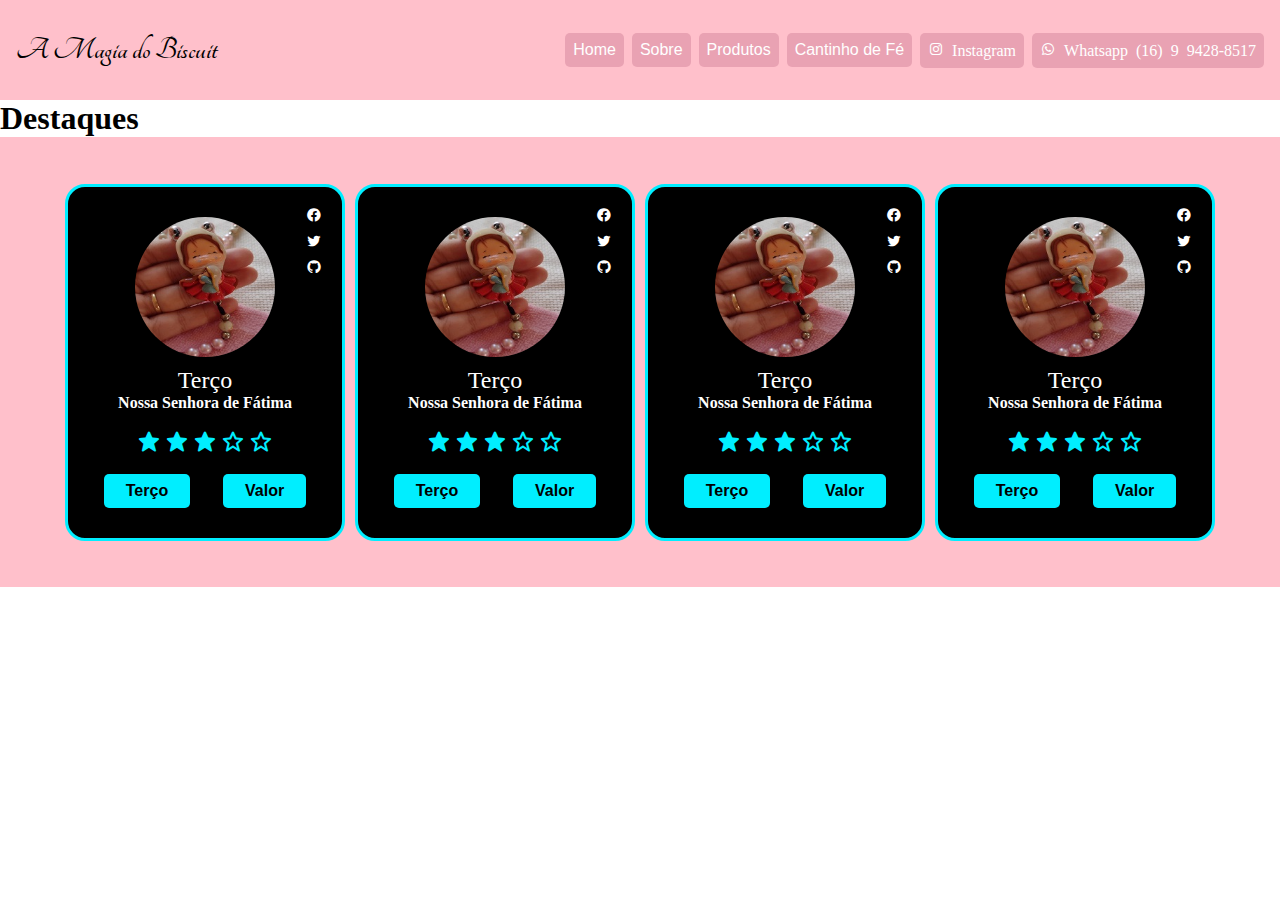
<file: jesus/index.html>
<!DOCTYPE html>
<html lang="pt-br">
  <head>
    <meta charset="UTF-8" />
    <meta name="viewport" content="width=device-width, initial-scale=1.0" />
    <title>A Magia do Biscuit</title>
    <link rel="stylesheet" href="css/style.css" />
    <link href='https://unpkg.com/boxicons@2.1.4/css/boxicons.min.css' rel='stylesheet'>
  </head>
  <body>
    <header id="header">
      <a href="www.amagiadobiscuit.com.br" id="logo" target="_blank">A Magia do Biscuit</a>
      <nav id="nav">
        <button aria-label="Abrir Menu" id="btn-mobile" aria-haspopup="true" aria-controls="menu" aria-expanded="false" type="button">Menu
          <span id="hamburger"></span>
        </button>
          <ul id="menu" aria-roledescription="menu">
            <li><a href="#">Home</a></li>
            <li><a href="#">Sobre</a></li>
            <li><a href="#">Produtos</a></li>
            <li><a href="#">Cantinho de Fé</a></li>
            <li><a href="https://www.instagram.com/a_magia_do_biscuit/" title="instagram" target="_blank" rel="noopener"><i class='bx bxl-instagram'> Instagram</i></a></li>
            <li><a href="#"><i class='bx bxl-whatsapp' title="whatsapp"> Whatsapp (16) 9 9428-8517</i></a></li>
          </ul>
      </nav>
    </header>
    <h1>Destaques</h1>
    <main class="destaque">
      <section>
        <div class="conteiner"><!-- container -->
          <div class="detalhes-conteiner"><!-- content -->
            <div class="produtos"><!-- card -->
              <div class="produtos-conteiner"><!-- card-content -->
                <div class="imagem"><!-- image -->
                  <img src="imagens/12023-11-15 at 09.42.34.jpg" alt="Terço">
                </div>
                <div class="midia-social"><!-- social-media -->
                  <i class='bx bxl-facebook-circle'></i>
                  <i class='bx bxl-twitter'></i>
                  <i class='bx bxl-github'></i>
                </div>
                <div class="nome-produto"><!-- name-profession -->
                  <span class="terco">Terço</span>
                  <span class="nome">Nossa Senhora de Fátima</span>
                </div>
                <div class="avaliacao"><!-- rating -->
                  <i class='bx bxs-star'></i>
                  <i class='bx bxs-star'></i>
                  <i class='bx bxs-star'></i>
                  <i class='bx bx-star'></i>
                  <i class='bx bx-star'></i>
                </div>
                <div class="botao"><!-- button -->
                  <button type="button" class="sobre">Terço</button>
                  <button type="button" class="valor">Valor</button>
                </div>
              </div>
            </div>
          </div>
        </div>
      </section>
      <section>
        <div class="conteiner"><!-- container -->
          <div class="detalhes-conteiner"><!-- content -->
            <div class="produtos"><!-- card -->
              <div class="produtos-conteiner"><!-- card-content -->
                <div class="imagem"><!-- image -->
                  <img src="imagens/12023-11-15 at 09.42.34.jpg" alt="Terço">
                </div>
                <div class="midia-social"><!-- social-media -->
                  <i class='bx bxl-facebook-circle'></i>
                  <i class='bx bxl-twitter'></i>
                  <i class='bx bxl-github'></i>
                </div>
                <div class="nome-produto"><!-- name-profession -->
                  <span class="terco">Terço</span>
                  <span class="nome">Nossa Senhora de Fátima</span>
                </div>
                <div class="avaliacao"><!-- rating -->
                  <i class='bx bxs-star'></i>
                  <i class='bx bxs-star'></i>
                  <i class='bx bxs-star'></i>
                  <i class='bx bx-star'></i>
                  <i class='bx bx-star'></i>
                </div>
                <div class="botao"><!-- button -->
                  <button type="button" class="sobre">Terço</button>
                  <button type="button" class="valor">Valor</button>
                </div>
              </div>
            </div>
          </div>
        </div>
      </section>
      <section>
        <div class="conteiner"><!-- container -->
          <div class="detalhes-conteiner"><!-- content -->
            <div class="produtos"><!-- card -->
              <div class="produtos-conteiner"><!-- card-content -->
                <div class="imagem"><!-- image -->
                  <img src="imagens/12023-11-15 at 09.42.34.jpg" alt="Terço">
                </div>
                <div class="midia-social"><!-- social-media -->
                  <i class='bx bxl-facebook-circle'></i>
                  <i class='bx bxl-twitter'></i>
                  <i class='bx bxl-github'></i>
                </div>
                <div class="nome-produto"><!-- name-profession -->
                  <span class="terco">Terço</span>
                  <span class="nome">Nossa Senhora de Fátima</span>
                </div>
                <div class="avaliacao"><!-- rating -->
                  <i class='bx bxs-star'></i>
                  <i class='bx bxs-star'></i>
                  <i class='bx bxs-star'></i>
                  <i class='bx bx-star'></i>
                  <i class='bx bx-star'></i>
                </div>
                <div class="botao"><!-- button -->
                  <button type="button" class="sobre">Terço</button>
                  <button type="button" class="valor">Valor</button>
                </div>
              </div>
            </div>
          </div>
        </div>
      </section>
      <section>
        <div class="conteiner"><!-- container -->
          <div class="detalhes-conteiner"><!-- content -->
            <div class="produtos"><!-- card -->
              <div class="produtos-conteiner"><!-- card-content -->
                <div class="imagem"><!-- image -->
                  <img src="imagens/12023-11-15 at 09.42.34.jpg" alt="Terço">
                </div>
                <div class="midia-social"><!-- social-media -->
                  <i class='bx bxl-facebook-circle'></i>
                  <i class='bx bxl-twitter'></i>
                  <i class='bx bxl-github'></i>
                </div>
                <div class="nome-produto"><!-- name-profession -->
                  <span class="terco">Terço</span>
                  <span class="nome">Nossa Senhora de Fátima</span>
                </div>
                <div class="avaliacao"><!-- rating -->
                  <i class='bx bxs-star'></i>
                  <i class='bx bxs-star'></i>
                  <i class='bx bxs-star'></i>
                  <i class='bx bx-star'></i>
                  <i class='bx bx-star'></i>
                </div>
                <div class="botao"><!-- button -->
                  <button type="button" class="sobre">Terço</button>
                  <button type="button" class="valor">Valor</button>
                </div>
              </div>
            </div>
          </div>
        </div>
      </section>
    </main>
    <script type="text/javascript" src="js/script.js"></script>
  </body>
</html>
</file>
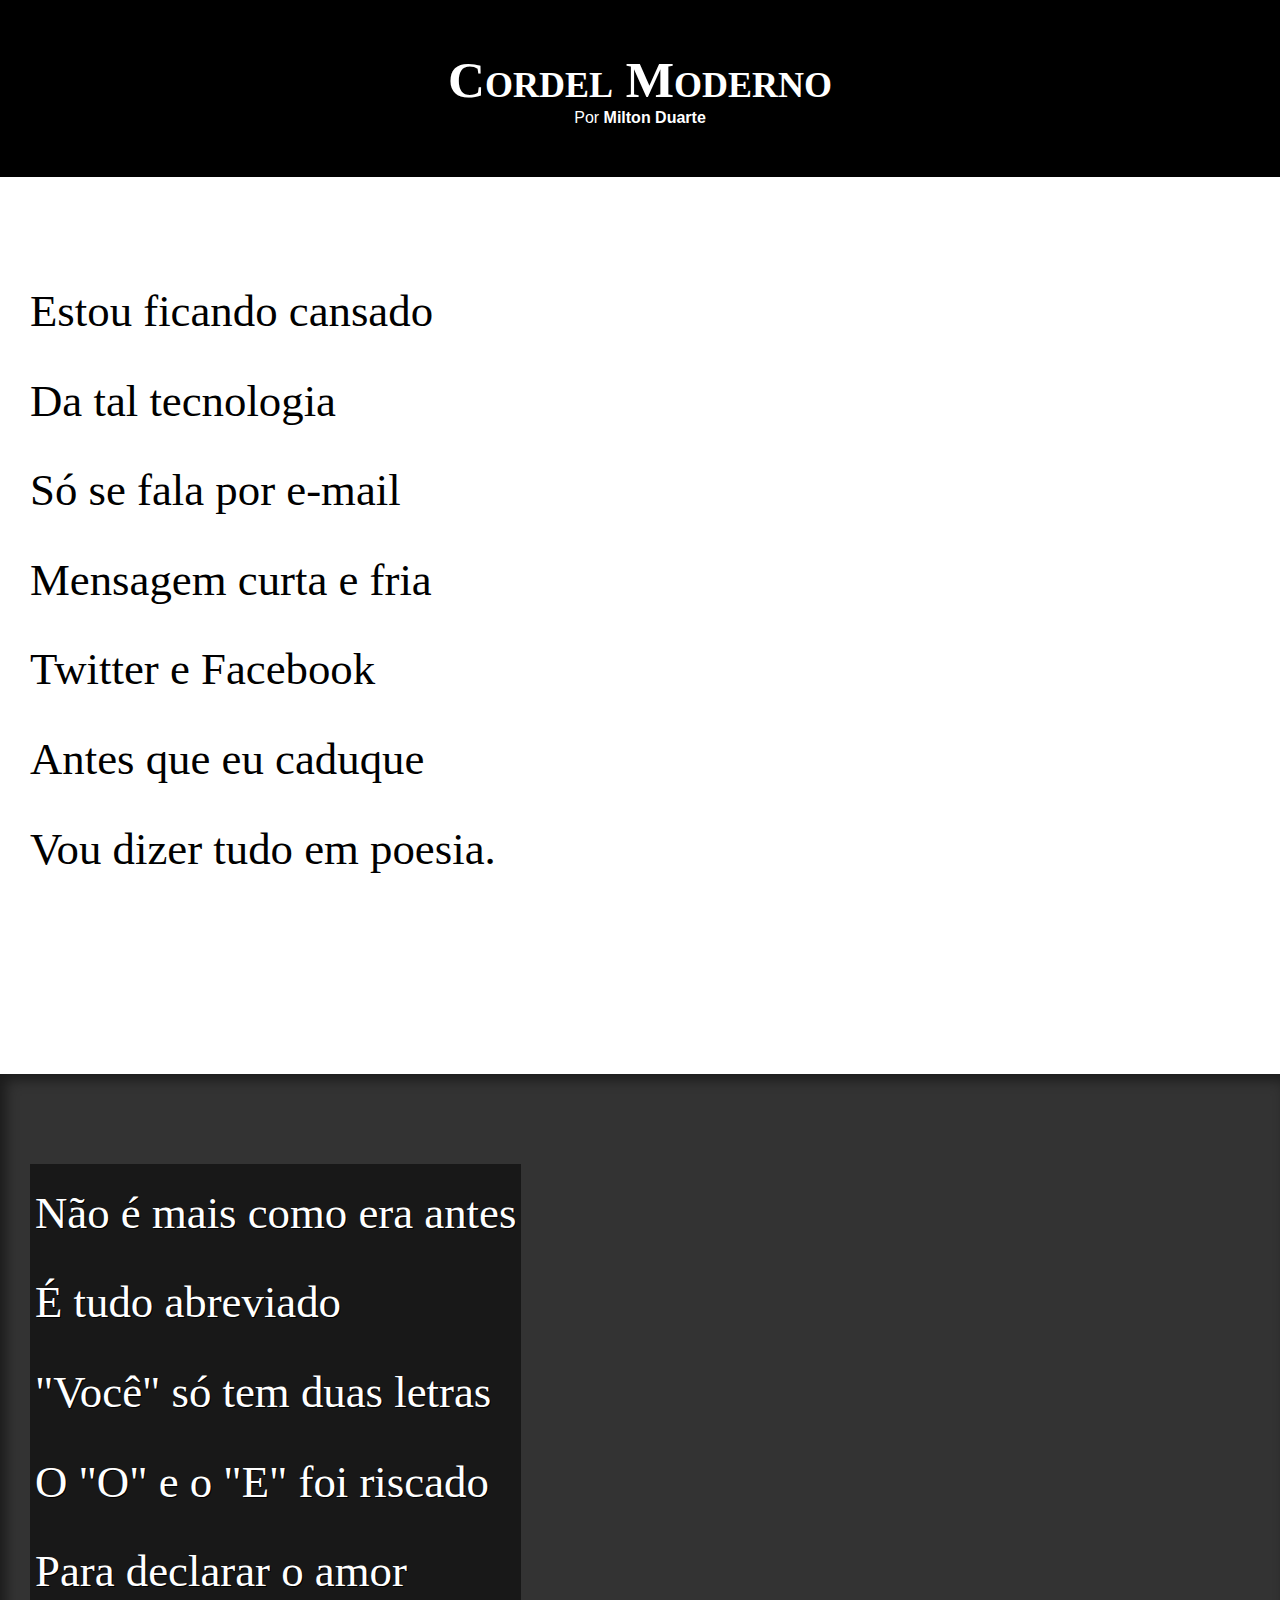
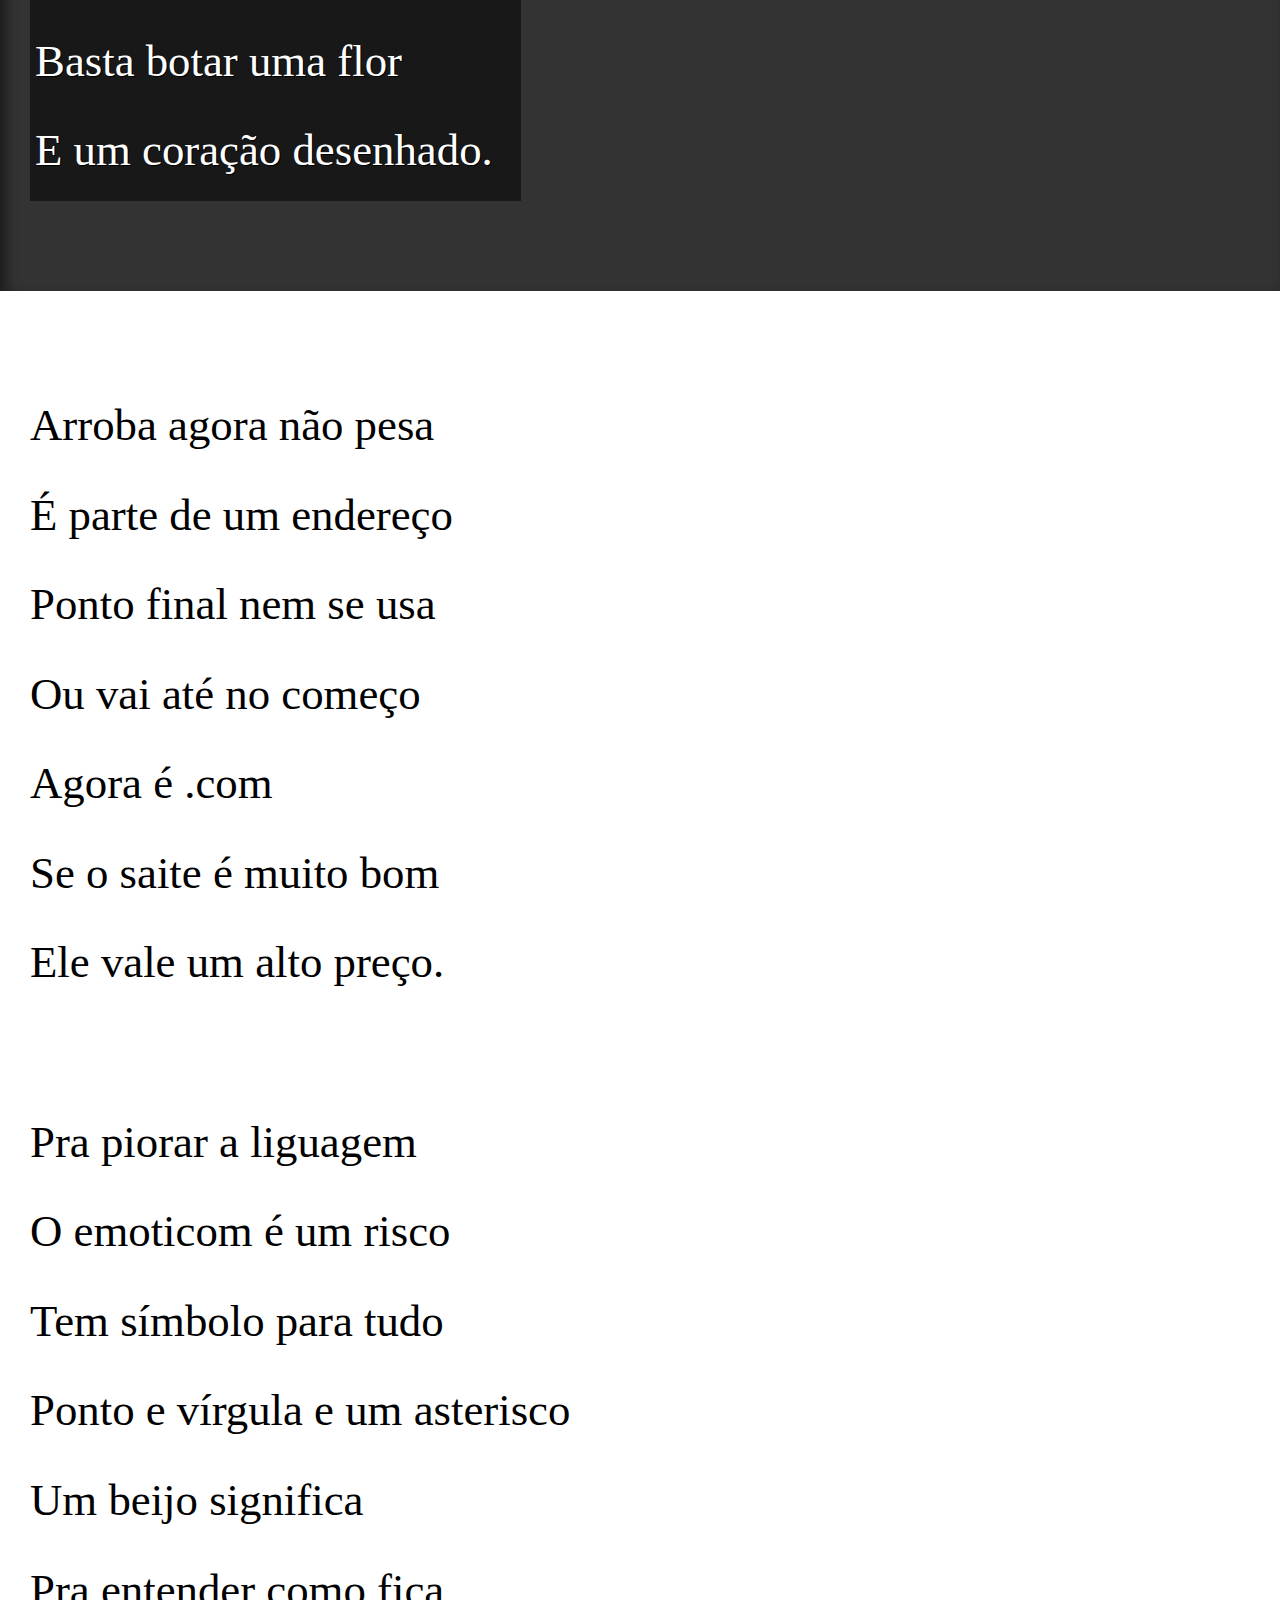
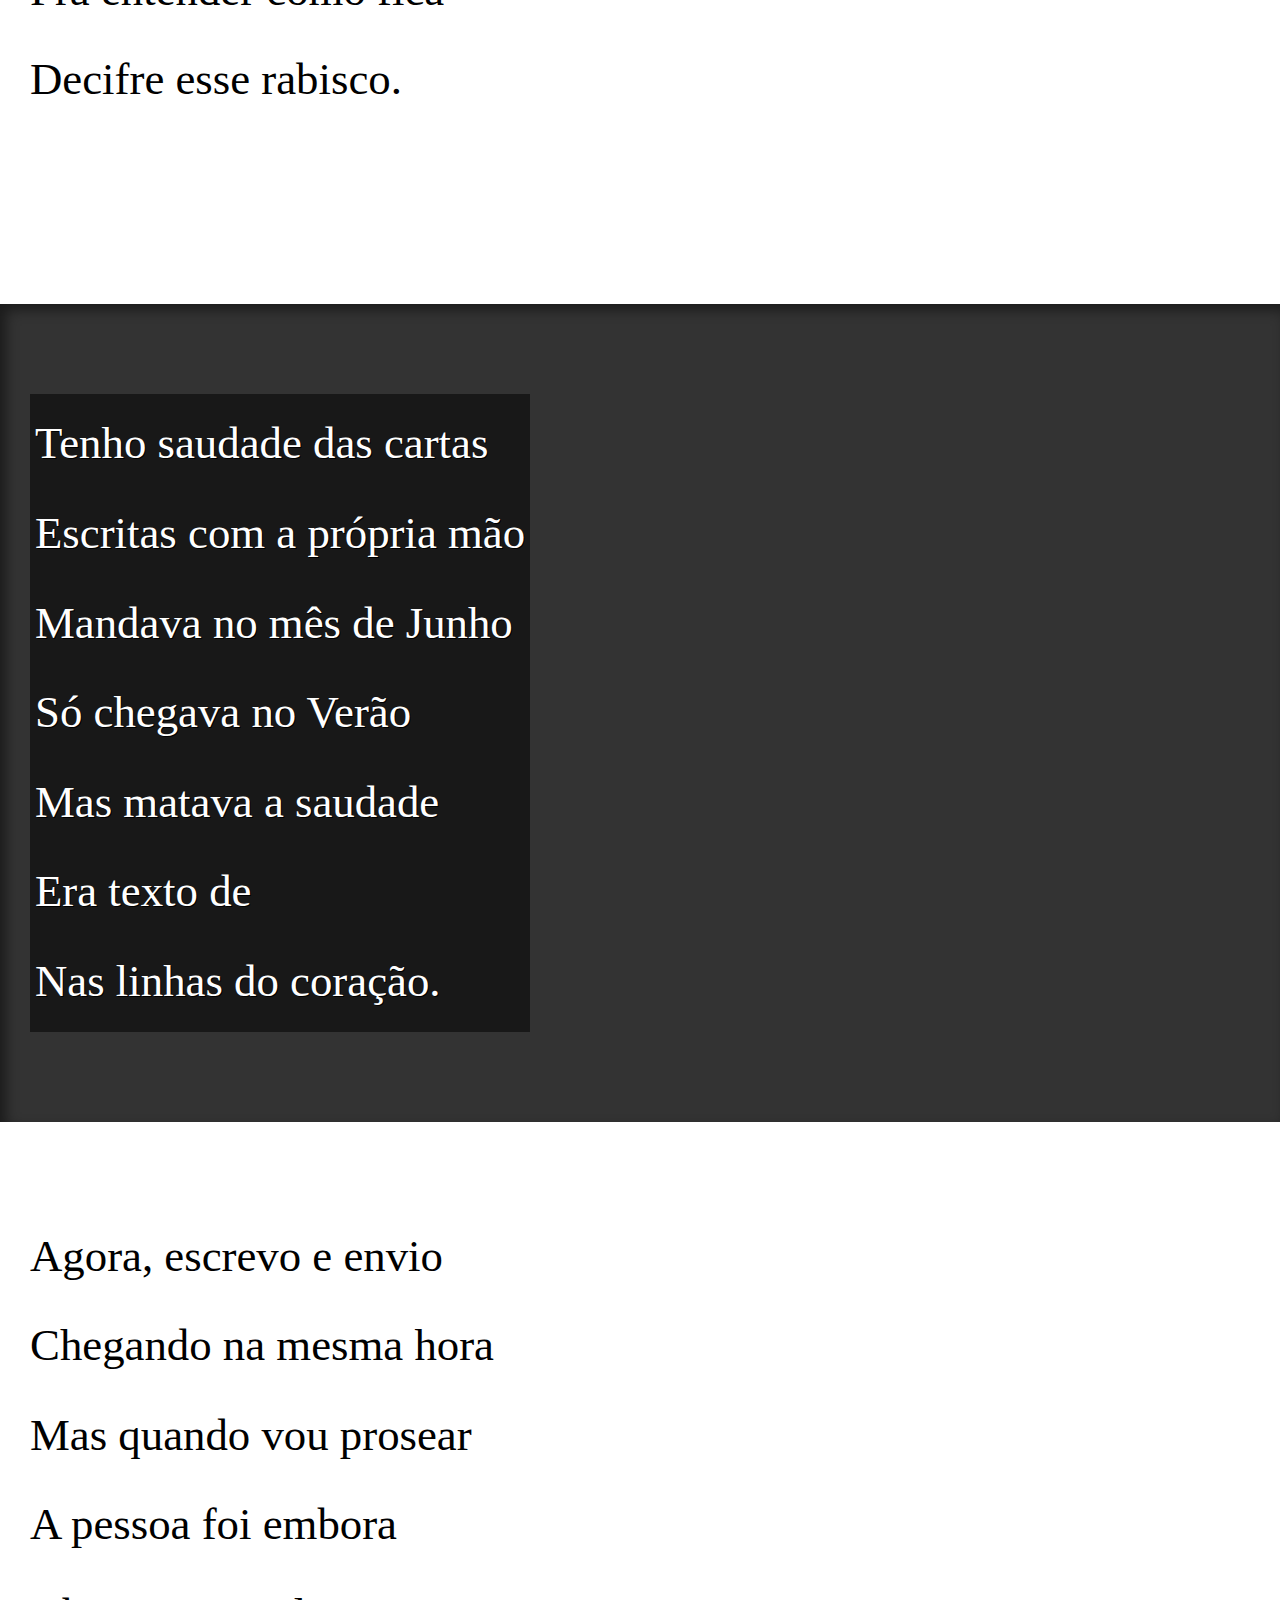
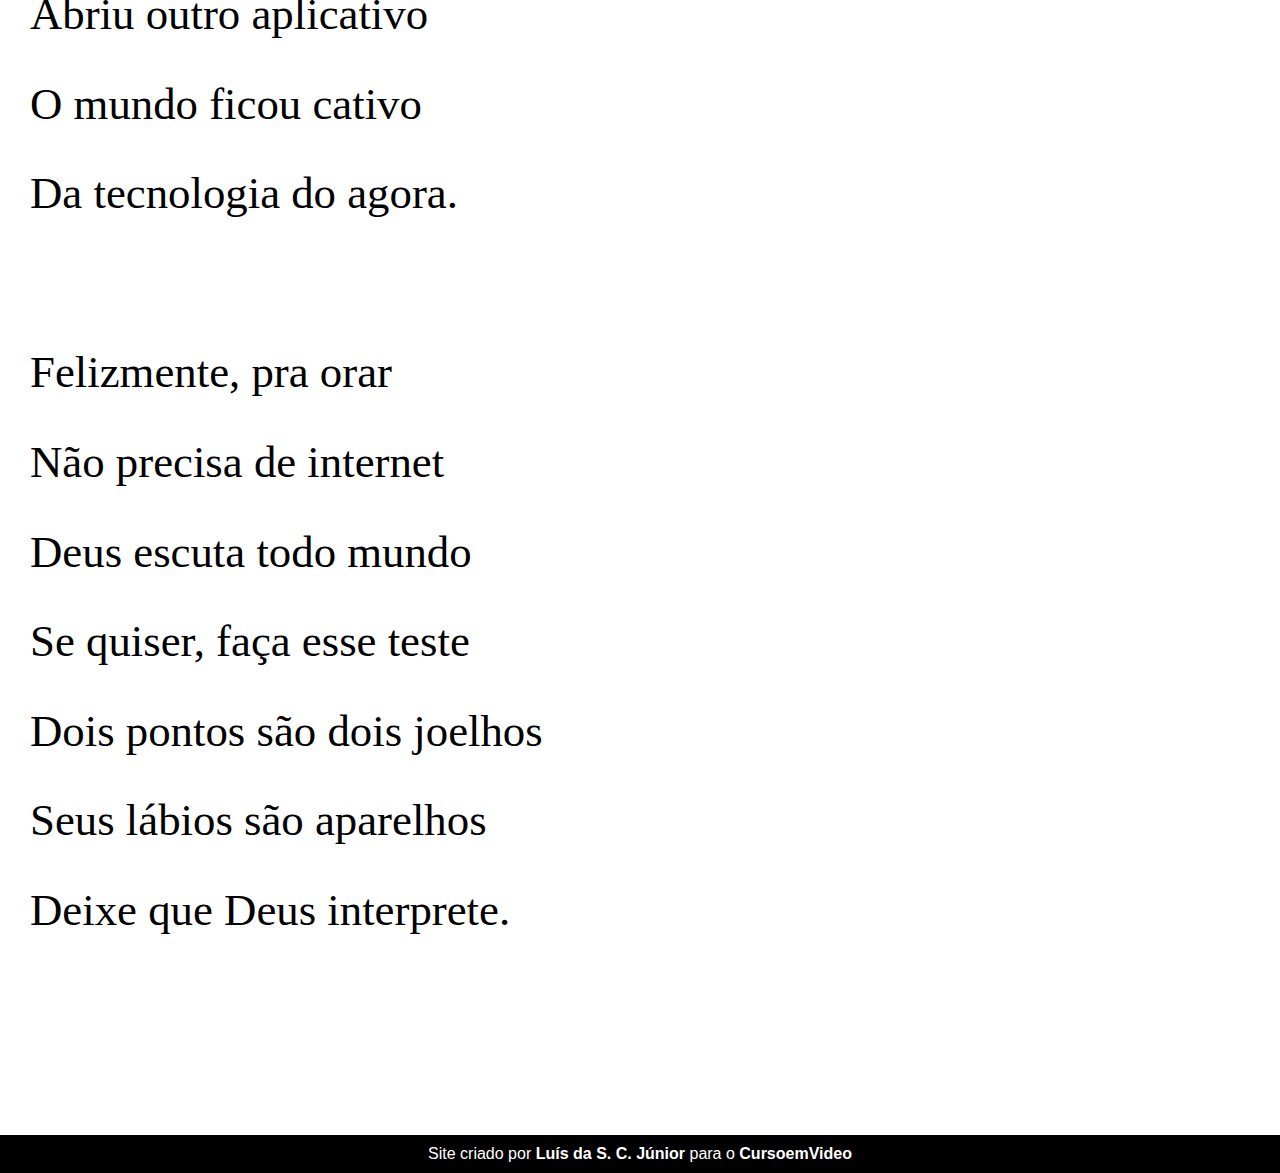
<file: desafios/d012/index.html>
<!DOCTYPE html>
<html lang="pt-br">
  <head>
    <meta charset="UTF-8" />
    <meta name="viewport" content="width=device-width, initial-scale=1.0" />
    <title>Cordel Moderno</title>
    <link rel="stylesheet" href="estilo/syle.css">
  </head>
  <body>
    <header>
      <h1>Cordel Moderno</h1>
      <p>
        Por
        <a href="https://www.recantodasletras.com.br/poesias/3186743]" target="_blank" rel="noopener">Milton Duarte</a>
      </p>
    </header>

    <section class="normal">
      <p>
        Estou ficando cansado <br />
        Da tal tecnologia <br />
        Só se fala por e-mail <br />
        Mensagem curta e fria <br />
        Twitter e Facebook <br />
        Antes que eu caduque <br />
        Vou dizer tudo em poesia.
      </p>
    </section>

    <section class="imagem" id="img01">
      <p>
        Não é mais como era antes <br />
        É tudo abreviado <br />
        "Você" só tem duas letras <br />
        O "O" e o "E" foi riscado <br />
        Para declarar o amor <br />
        Basta botar uma flor <br />
        E um coração desenhado.
      </p>
    </section>

    <section class="normal">
      <p>
        Arroba agora não pesa <br />
        É parte de um endereço <br />
        Ponto final nem se usa <br />
        Ou vai até no começo <br />
        Agora é .com <br />
        Se o saite é muito bom <br />
        Ele vale um alto preço.
      </p>

      <p>
        Pra piorar a liguagem <br />
        O emoticom é um risco <br />
        Tem símbolo para tudo <br />
        Ponto e vírgula e um asterisco <br />
        Um beijo significa <br />
        Pra entender como fica <br />
        Decifre esse rabisco.
      </p>
    </section>

    <section class="imagem" id="img02">
      <p>
        Tenho saudade das cartas <br />
        Escritas com a própria mão <br />
        Mandava no mês de Junho <br />
        Só chegava no Verão <br />
        Mas matava a saudade <br />
        Era texto de <br />
        Nas linhas do coração.
      </p>
    </section>

    <section class="normal">
      <p>
        Agora, escrevo e envio <br />
        Chegando na mesma hora <br />
        Mas quando vou prosear <br />
        A pessoa foi embora <br />
        Abriu outro aplicativo <br />
        O mundo ficou cativo <br />
        Da tecnologia do agora.
      </p>

      <p>
        Felizmente, pra orar <br />
        Não precisa de internet <br />
        Deus escuta todo mundo <br />
        Se quiser, faça esse teste <br />
        Dois pontos são dois joelhos <br />
        Seus lábios são aparelhos <br />
        Deixe que Deus interprete.
      </p>
    </section>
    <footer>
      <p>
        Site criado por
        <a href="https://gustavoguanabara.github.io" target="_blank" rel="noopener">Luís da S. C. Júnior</a>
        para o
        <a href="https://www.cursoemvideo.com" target="_blank" rel="noopener">CursoemVideo</a>
      </p>
    </footer>
  </body>
</html>
</file>
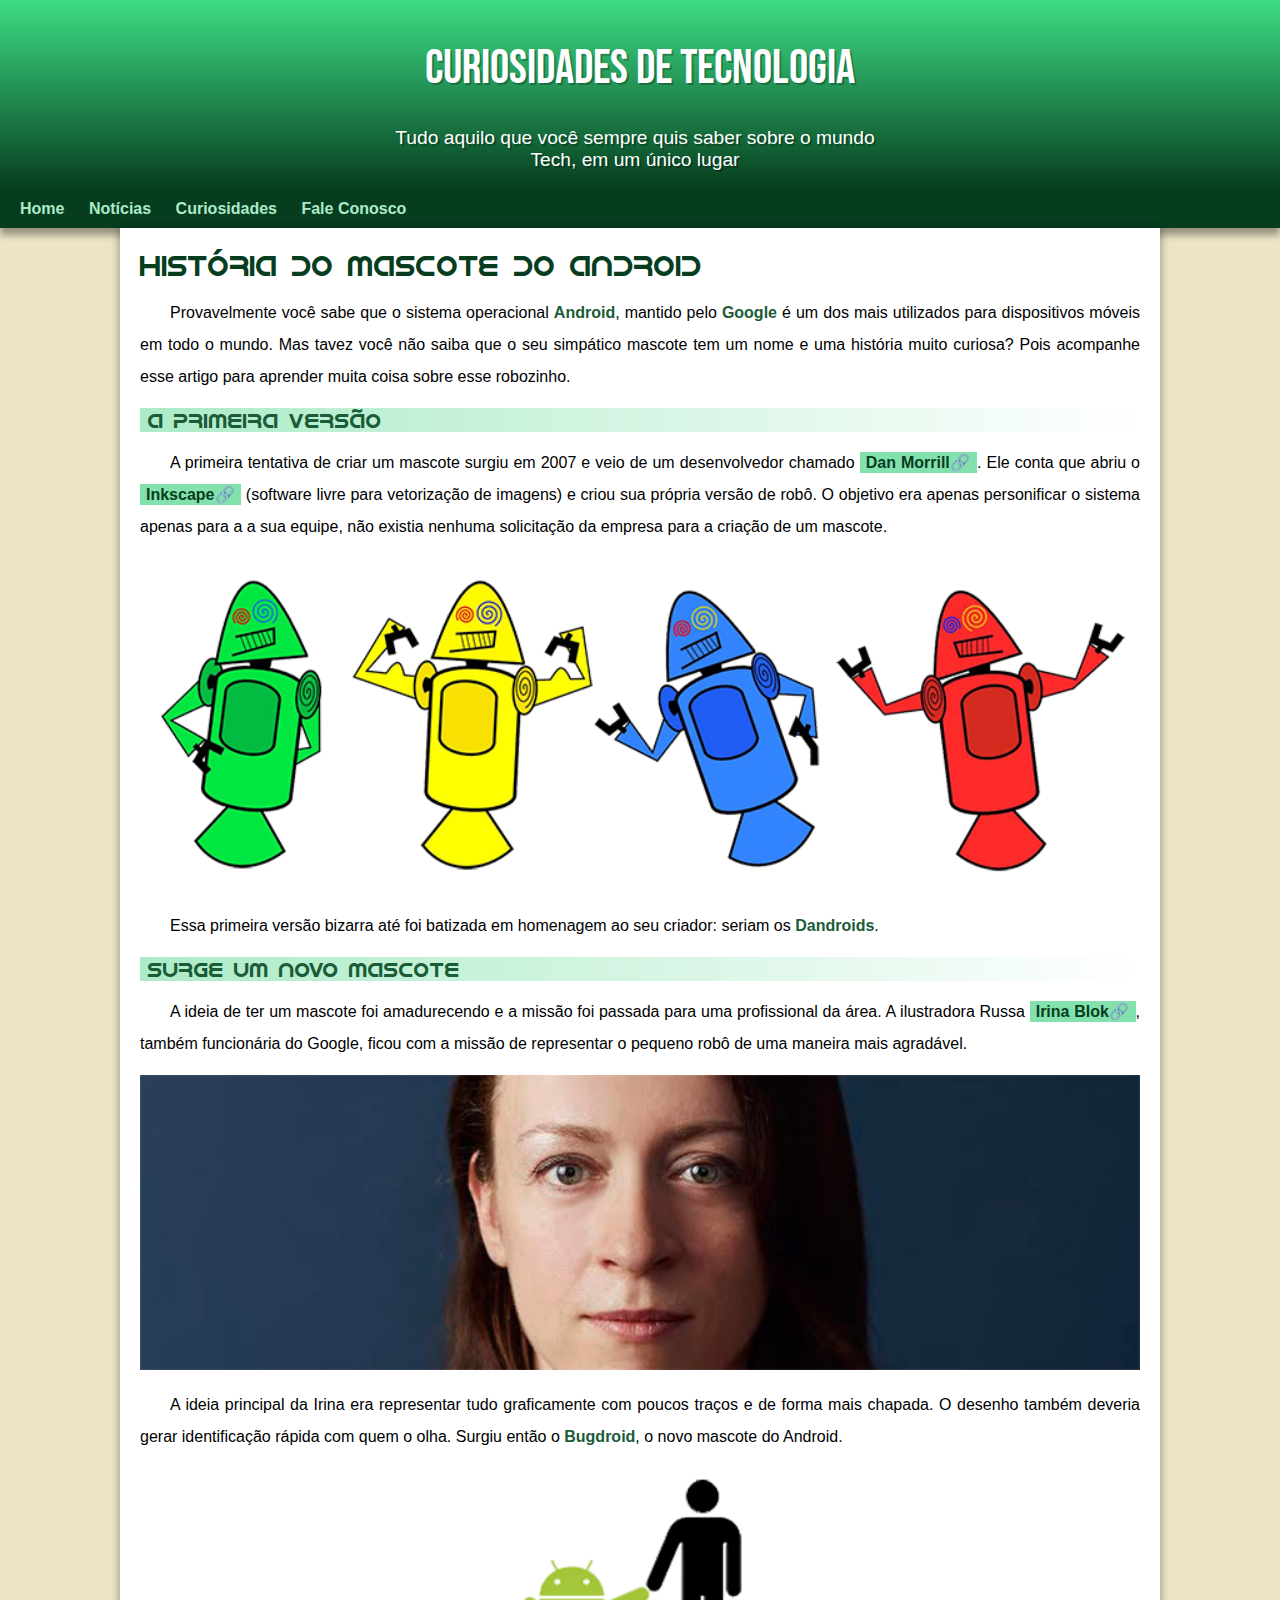
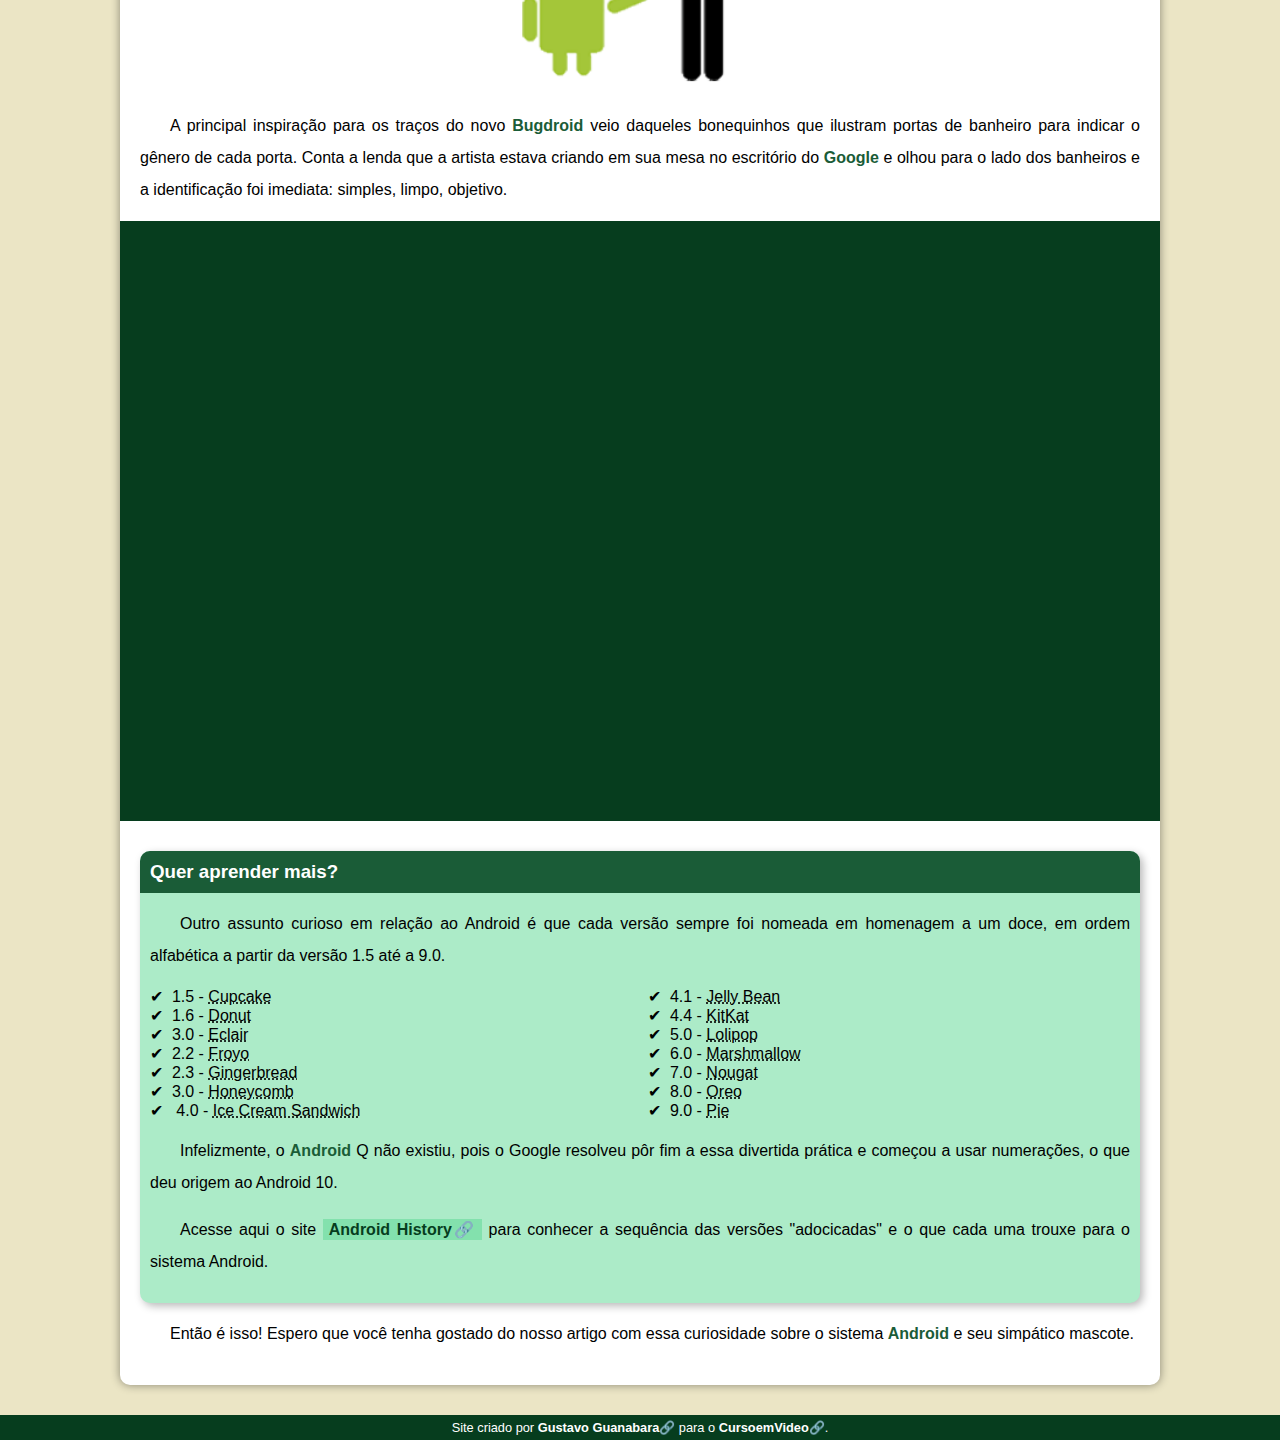
<file: amagiadobiscuit/android.html>
<!DOCTYPE html>
<html lang="pt-br">
  <head>
    <meta charset="UTF-8" />
    <meta name="viewport" content="width=device-width, initial-scale=1.0" />
    <title>Como surgiu o mascote do Android?</title>
    <link rel="shortcut icon" href="imagens/favicon.ico" type="image/x-icon" />
    <link rel="stylesheet" href="estilo/style.css" />
  </head>
  <body>
    <header>
      <h1>Curiosidades de Tecnologia</h1>
      <p>
        Tudo aquilo que você sempre quis saber sobre o mundo Tech, em um único
        lugar
      </p>
    </header>
    <nav>
      <a href="#">Home</a>
      <a href="#">Notícias</a>
      <a href="#">Curiosidades</a>
      <a href="#">Fale Conosco</a>
    </nav>
    <main>
      <article>
        <h1>História do Mascote do Android</h1>

        <p>
          Provavelmente você sabe que o sistema operacional <strong>Android</strong>, mantido
          pelo <strong>Google</strong> é um dos mais utilizados para dispositivos móveis em todo
          o mundo. Mas tavez você não saiba que o seu simpático mascote tem um
          nome e uma história muito curiosa? Pois acompanhe esse artigo para
          aprender muita coisa sobre esse robozinho.
        </p>

        <h2>A primeira versão</h2>

        <p>
          A primeira tentativa de criar um mascote surgiu em 2007 e veio de um
          desenvolvedor chamado <a href="https://androidcommunity.com/dan-morrill-shows-us-the-android-mascot-that-almost-was-20130103/" rel="noopener" target="_blank" class="externo">Dan Morrill</a>. Ele conta que abriu o <a href="https://inkscape.org/pt-br" target="_blank" rel="noopener" class="externo">Inkscape</a>
          (software livre para vetorização de imagens) e criou sua própria
          versão de robô. O objetivo era apenas personificar o sistema apenas
          para a a sua equipe, não existia nenhuma solicitação da empresa para a
          criação de um mascote.
        </p>

        <picture>
            <source media="(max-width: 670px)" srcset="imagens/dan-droids-pq.png">
            <img src="imagens/dan-droids.png" alt="Primeiro mascote do Android" />
        </picture>

        <p>
          Essa primeira versão bizarra até foi batizada em homenagem ao seu
          criador: seriam os <strong>Dandroids</strong>.
        </p>

        <h2>Surge um novo mascote</h2>

        <p>
          A ideia de ter um mascote foi amadurecendo e a missão foi passada para
          uma profissional da área. A ilustradora Russa <a href="https://www.irinablok.com/android" target="_blank" rel="noopener" class="externo">Irina Blok</a>, também
          funcionária do Google, ficou com a missão de representar o pequeno
          robô de uma maneira mais agradável.
        </p>

        <picture>
            <source media="(max-width: 670px)" srcset="imagens/irina-blok-pq.jpg">
            <img src="imagens/irina-blok.jpg" alt="Irina Blok, criadora do Bugdroid"/>
        </picture>

        <p>
          A ideia principal da Irina era representar tudo graficamente com
          poucos traços e de forma mais chapada. O desenho também deveria gerar
          identificação rápida com quem o olha. Surgiu então o <strong>Bugdroid</strong>, o novo
          mascote do Android.
        </p>

        <img src="imagens/bugdroid.png" class="pequena" alt="Bugdroid" />

        <p>
          A principal inspiração para os traços do novo <strong>Bugdroid</strong> veio daqueles
          bonequinhos que ilustram portas de banheiro para indicar o gênero de
          cada porta. Conta a lenda que a artista estava criando em sua mesa no
          escritório do <strong>Google</strong> e olhou para o lado dos banheiros e a
          identificação foi imediata: simples, limpo, objetivo.
        </p>

        <div class="video">
            <iframe width="560" height="315" src="https://www.youtube.com/embed/l2UDgpLz20M?si=83yexDY9tXvayNWJ"
              title="YouTube video player" frameborder="0" allow="accelerometer; autoplay; clipboard-write; encrypted-media; gyroscope; picture-in-picture; web-share" allowfullscreen>
            </iframe>
        </div>

        <aside>
          <h3>Quer aprender mais?</h3>

          <p>
            Outro assunto curioso em relação ao Android é que cada versão sempre
            foi nomeada em homenagem a um doce, em ordem alfabética a partir da
            versão 1.5 até a 9.0.
          </p>

          <ul>
            <li>1.5 - <abbr title="Bolo de Copo">Cupcake</abbr></li>
            <li>1.6 - <abbr title="Rosquinha">Donut</abbr></li>
            <li>3.0 - <abbr title="Bomba">Eclair</abbr></li>
            <li>2.2 - <abbr title="Iogurte Congelado">Froyo</abbr></li>
            <li>2.3 - <abbr title="Biscoito de Gengibre">Gingerbread</abbr></li>
            <li>3.0 - <abbr title="Favo de Mel">Honeycomb</abbr></li>
            <li>
              4.0 -
              <abbr title="Saunduíche de Sorvete">Ice Cream Sandwich</abbr>
            </li>
            <li>4.1 - <abbr title="Jujuba">Jelly Bean</abbr></li>
            <li>4.4 - <abbr title="KitKat">KitKat</abbr></li>
            <li>5.0 - <abbr title="Pirulito">Lolipop</abbr></li>
            <li>6.0 - <abbr title="Marshmallow">Marshmallow</abbr></li>
            <li>7.0 - <abbr title="Torrone">Nougat</abbr></li>
            <li>8.0 - <abbr title="Oreo">Oreo</abbr></li>
            <li>9.0 - <abbr title="Torta">Pie</abbr></li>
          </ul>

          <p>
            Infelizmente, o <strong>Android</strong> Q não existiu, pois o Google resolveu pôr
            fim a essa divertida prática e começou a usar numerações, o que deu
            origem ao Android 10.
          </p>

          <p>
            Acesse aqui o site <a href="https://www.android.com/intl/en_uk/history/#/donut" target="_blank" rel="noopener" class="externo">Android History</a> para conhecer a sequência das
            versões "adocicadas" e o que cada uma trouxe para o sistema Android.
          </p>
        </aside>
        <p>
          Então é isso! Espero que você tenha gostado do nosso artigo com essa
          curiosidade sobre o sistema <strong>Android</strong> e seu simpático mascote.
        </p>
      </article>
    </main>
    <footer>
      <p>Site criado por <a href="https://gustavoguanabara.github.io/" target="_blank" rel="noopener" class="externo">Gustavo Guanabara</a> para o <a href="https://www.youtube.com/cursoemvideo" target="_blank" rel="noopener" class="externo">CursoemVideo</a>.</p>
    </footer>
  </body>
</html>
</file>
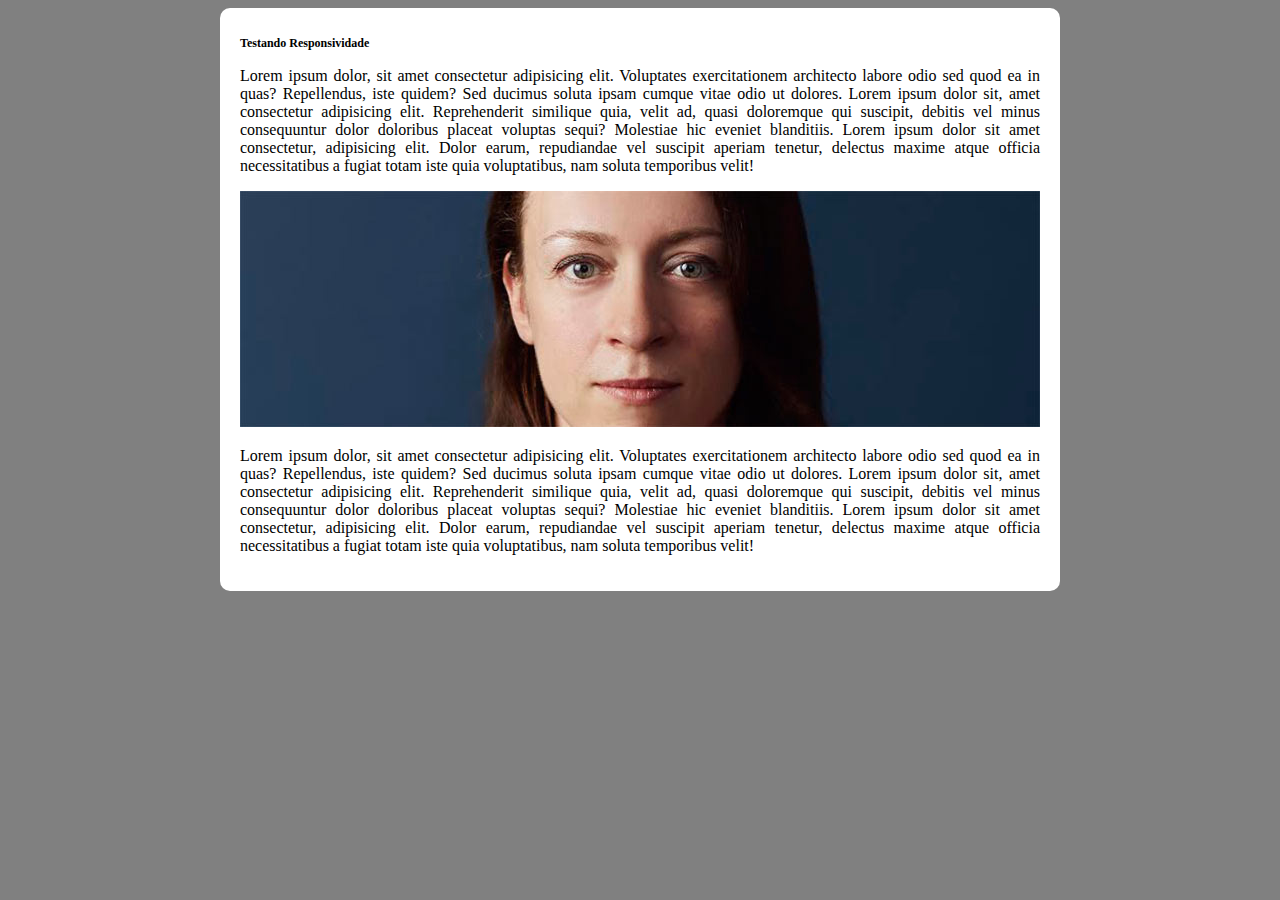
<file: amagiadobiscuit/responsivo.html>
<!DOCTYPE html>
<html lang="pt-br">
  <head>
    <meta charset="UTF-8" />
    <meta name="viewport" content="width=device-width, initial-scale=1.0" />
    <title>Teste de Responsividade</title>
    <style>
      body {
        background-color: gray;
      }
      main {
        background-color: white;
        padding: 20px;
        border-radius: 10px;
        min-width: 280px;
        max-width: 800px;
        margin: auto;
      }
      img {
        width: 100%;
      }
      main h1 {
        min-width: 280px;
        max-width: 800px;
        font-size: 12px;
      }
      main p {
        text-align: justify;
      }
    </style>
  </head>
  <body>
    <main>
      <h1>Testando Responsividade</h1>
      <p>
        Lorem ipsum dolor, sit amet consectetur adipisicing elit. Voluptates
        exercitationem architecto labore odio sed quod ea in quas? Repellendus,
        iste quidem? Sed ducimus soluta ipsam cumque vitae odio ut dolores.
        Lorem ipsum dolor sit, amet consectetur adipisicing elit. Reprehenderit
        similique quia, velit ad, quasi doloremque qui suscipit, debitis vel
        minus consequuntur dolor doloribus placeat voluptas sequi? Molestiae hic
        eveniet blanditiis. Lorem ipsum dolor sit amet consectetur, adipisicing
        elit. Dolor earum, repudiandae vel suscipit aperiam tenetur, delectus
        maxime atque officia necessitatibus a fugiat totam iste quia
        voluptatibus, nam soluta temporibus velit!
      </p>
      <picture>
        <source media="(max-width: 600px)" srcset="imagens/irina-blok-pq.jpg">
        <img src="imagens/irina-blok.jpg" alt="Irina Blok" />
      </picture>
      <p>
        Lorem ipsum dolor, sit amet consectetur adipisicing elit. Voluptates
        exercitationem architecto labore odio sed quod ea in quas? Repellendus,
        iste quidem? Sed ducimus soluta ipsam cumque vitae odio ut dolores.
        Lorem ipsum dolor sit, amet consectetur adipisicing elit. Reprehenderit
        similique quia, velit ad, quasi doloremque qui suscipit, debitis vel
        minus consequuntur dolor doloribus placeat voluptas sequi? Molestiae hic
        eveniet blanditiis. Lorem ipsum dolor sit amet consectetur, adipisicing
        elit. Dolor earum, repudiandae vel suscipit aperiam tenetur, delectus
        maxime atque officia necessitatibus a fugiat totam iste quia
        voluptatibus, nam soluta temporibus velit!
      </p>
    </main>
  </body>
</html>
</file>
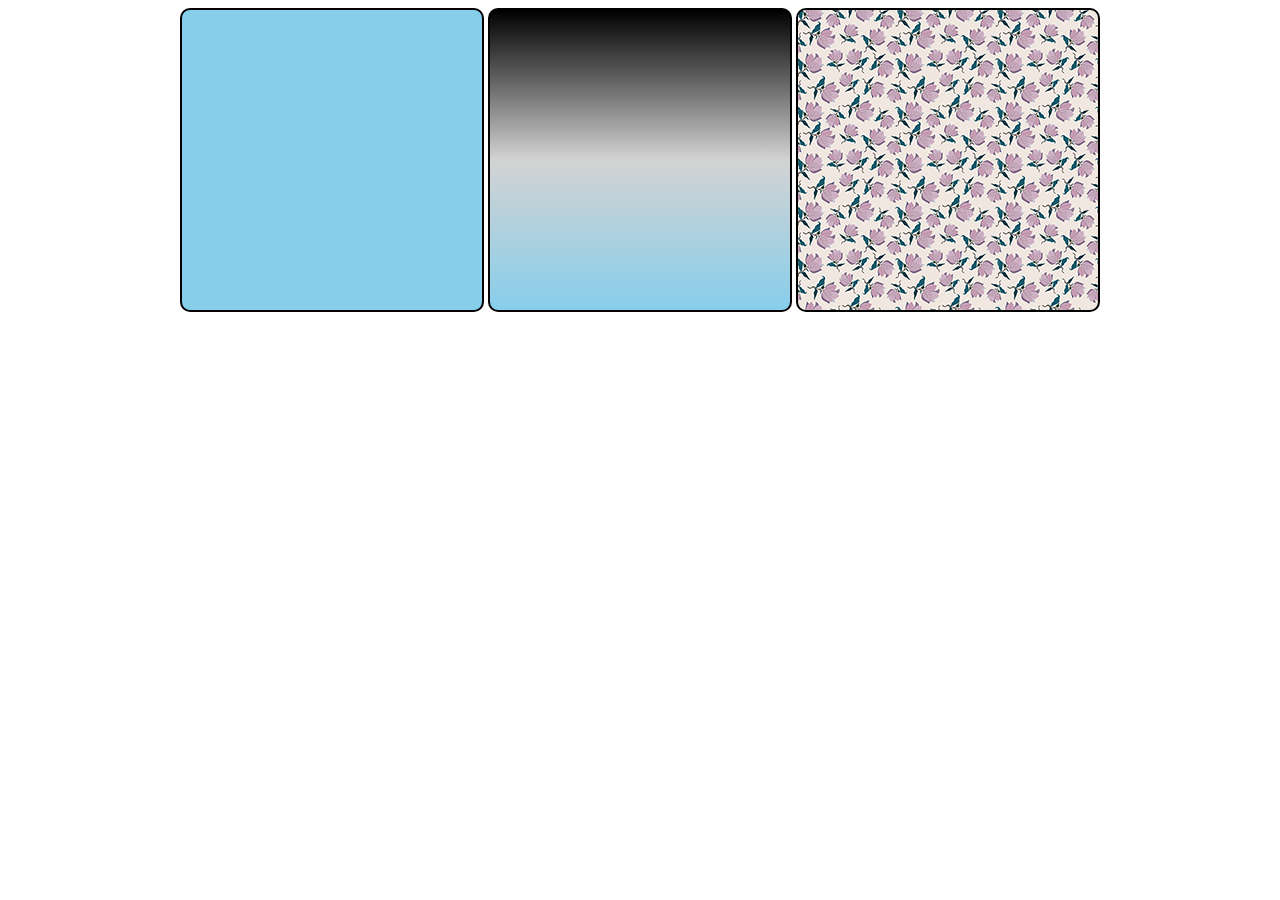
<file: Exercícios/ex022/fundo001.html>
<!DOCTYPE html>
<html lang="pt-br">
<head>
    <meta charset="UTF-8">
    <meta name="viewport" content="width=device-width, initial-scale=1.0">
    <title>Teste de Imagem de Fundo</title>
    <link rel="stylesheet" href="css/style.css">
</head>
<body>
    <div class="quadrado" id="q1">
        
    </div>
    <div class="quadrado" id="q2">

    </div>
    <div class="quadrado" id="q3">

    </div>
</body>
</html>
</file>
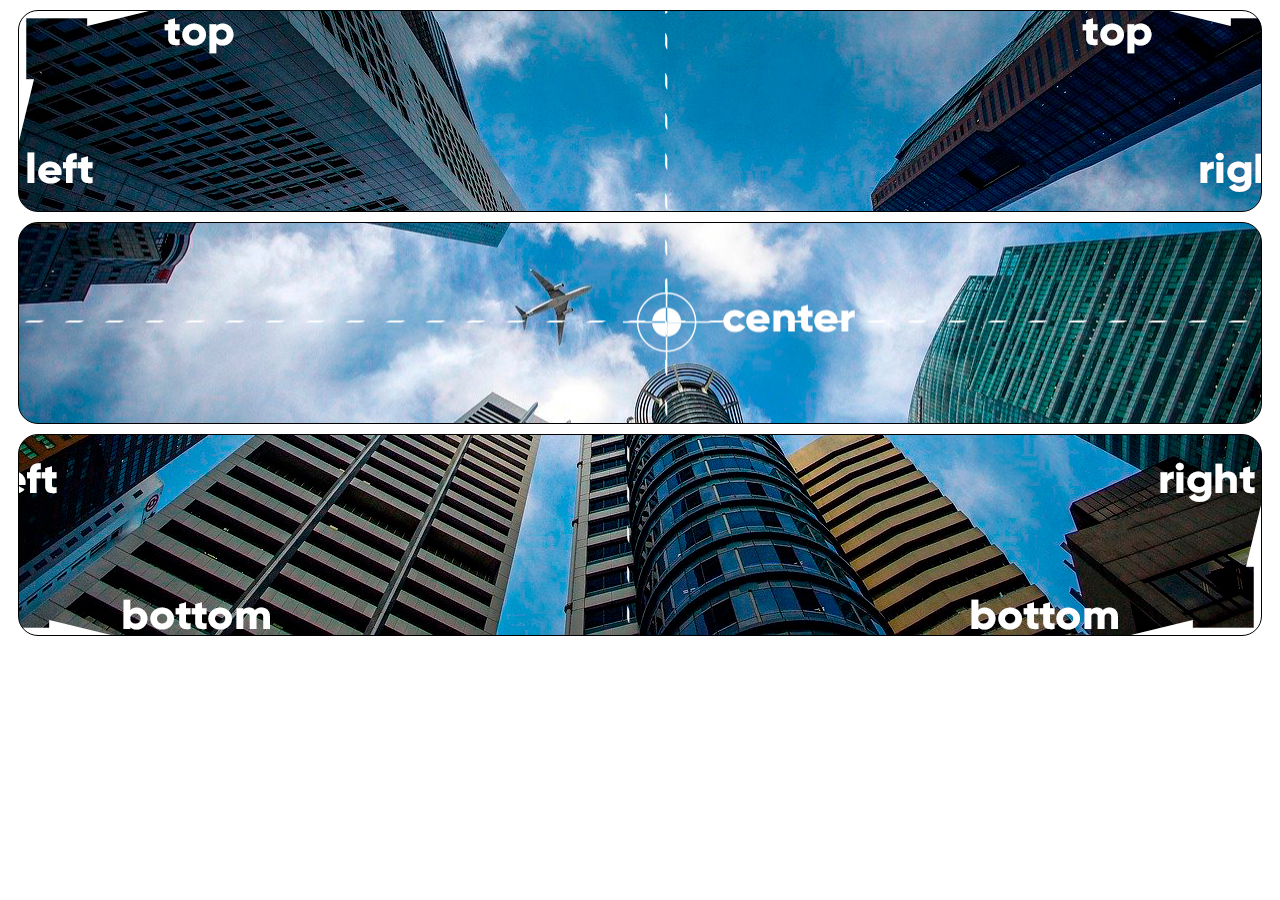
<file: Exercícios/ex022/fundo003.html>
<!DOCTYPE html>
<html lang="pt-br">
<head>
    <meta charset="UTF-8">
    <meta name="viewport" content="width=device-width, initial-scale=1.0">
    <title>Posição dos fundos</title>
    <link rel="stylesheet" href="css/style.css">
</head>
<body>
    <div class="bloco" id="qu1">
        
    </div>
    <div class="bloco" id="qu2">

    </div>
    <div class="bloco" id="qu3">

    </div>
</body>
</html>
</file>
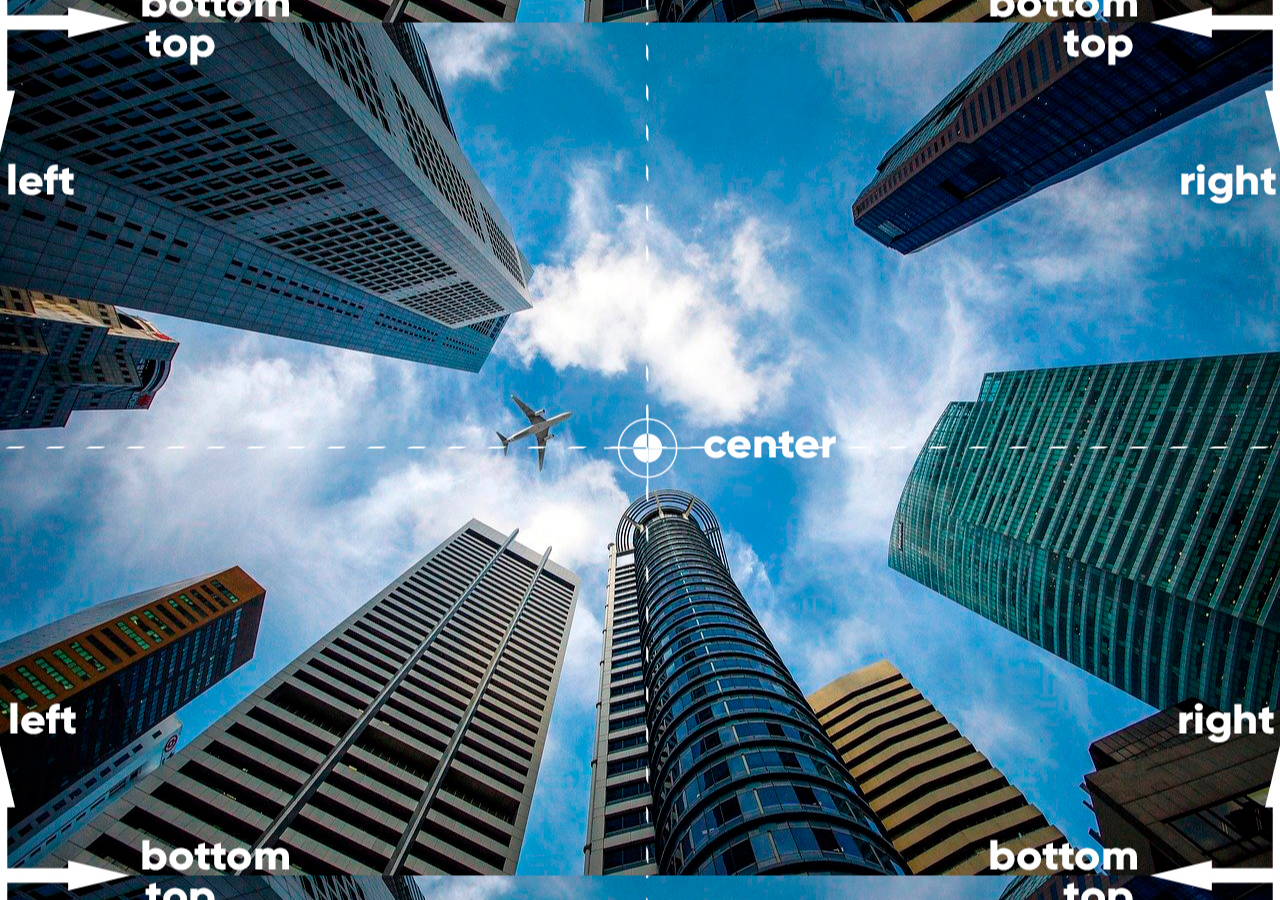
<file: Exercícios/ex022/fundo005.html>
<!DOCTYPE html>
<html lang="pt-br">
<head>
    <meta charset="UTF-8">
    <meta name="viewport" content="width=device-width, initial-scale=1.0">
    <title>Posicionamento</title>
    <link rel="stylesheet" href="css/style.css">
</head>
<body class="teste1">
    
</body>
</html>
</file>
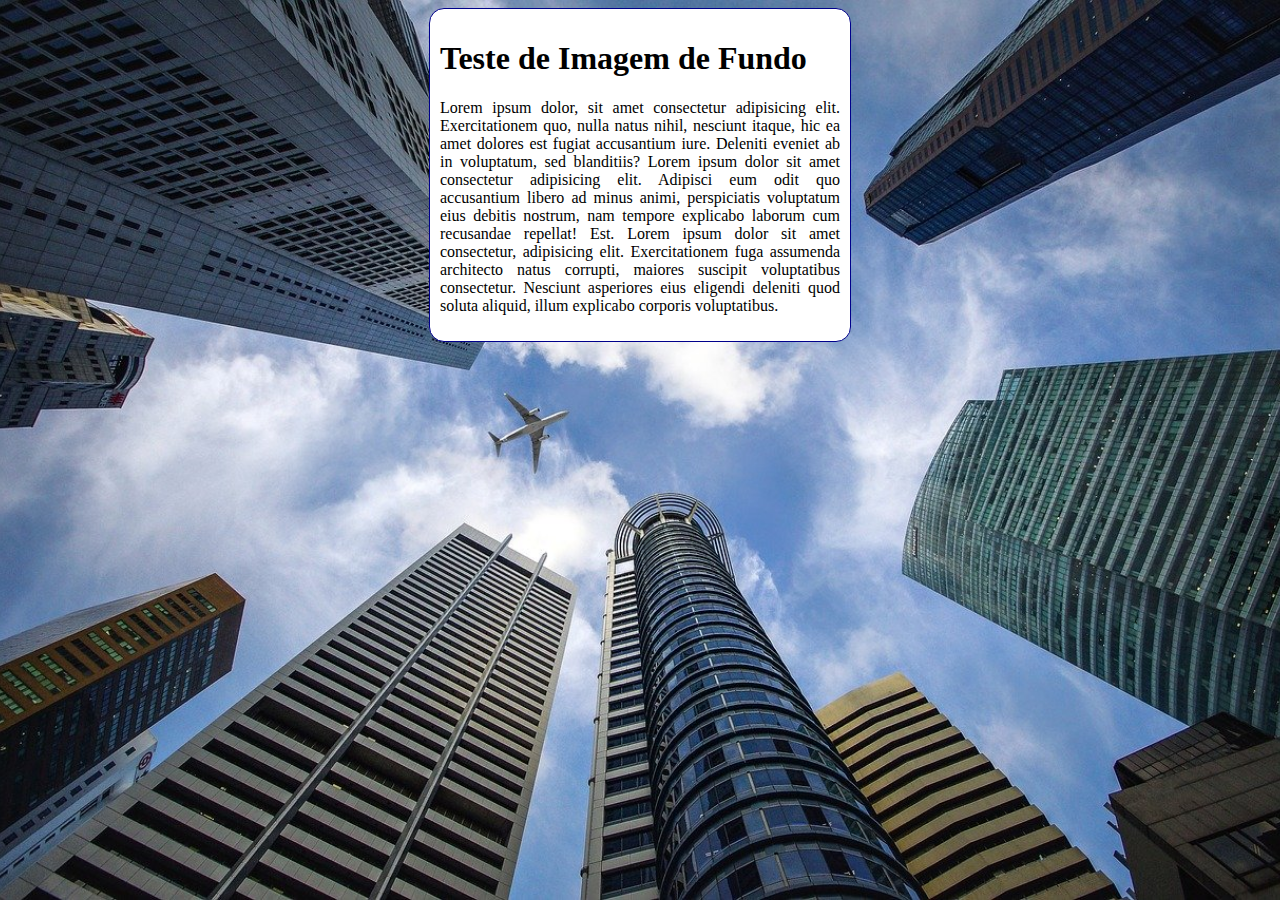
<file: Exercícios/ex022/fundo006.html>
<!DOCTYPE html>
<html lang="pt-br">
<head>
    <meta charset="UTF-8">
    <meta name="viewport" content="width=device-width, initial-scale=1.0">
    <title>Imagem de fundo</title>
    <link rel="stylesheet" href="css/style.css">
</head>
<body class="teste6">
    <main>
        <h1>Teste de Imagem de Fundo</h1>
        <p>Lorem ipsum dolor, sit amet consectetur adipisicing elit. Exercitationem quo, nulla natus nihil, nesciunt itaque, hic ea amet dolores est fugiat accusantium iure. Deleniti eveniet ab in voluptatum, sed blanditiis? Lorem ipsum dolor sit amet consectetur adipisicing elit. Adipisci eum odit quo accusantium libero ad minus animi, perspiciatis voluptatum eius debitis nostrum, nam tempore explicabo laborum cum recusandae repellat! Est. Lorem ipsum dolor sit amet consectetur, adipisicing elit. Exercitationem fuga assumenda architecto natus corrupti, maiores suscipit voluptatibus consectetur. Nesciunt asperiores eius eligendi deleniti quod soluta aliquid, illum explicabo corporis voluptatibus.</p>
    </main>
</body>
</html>
</file>
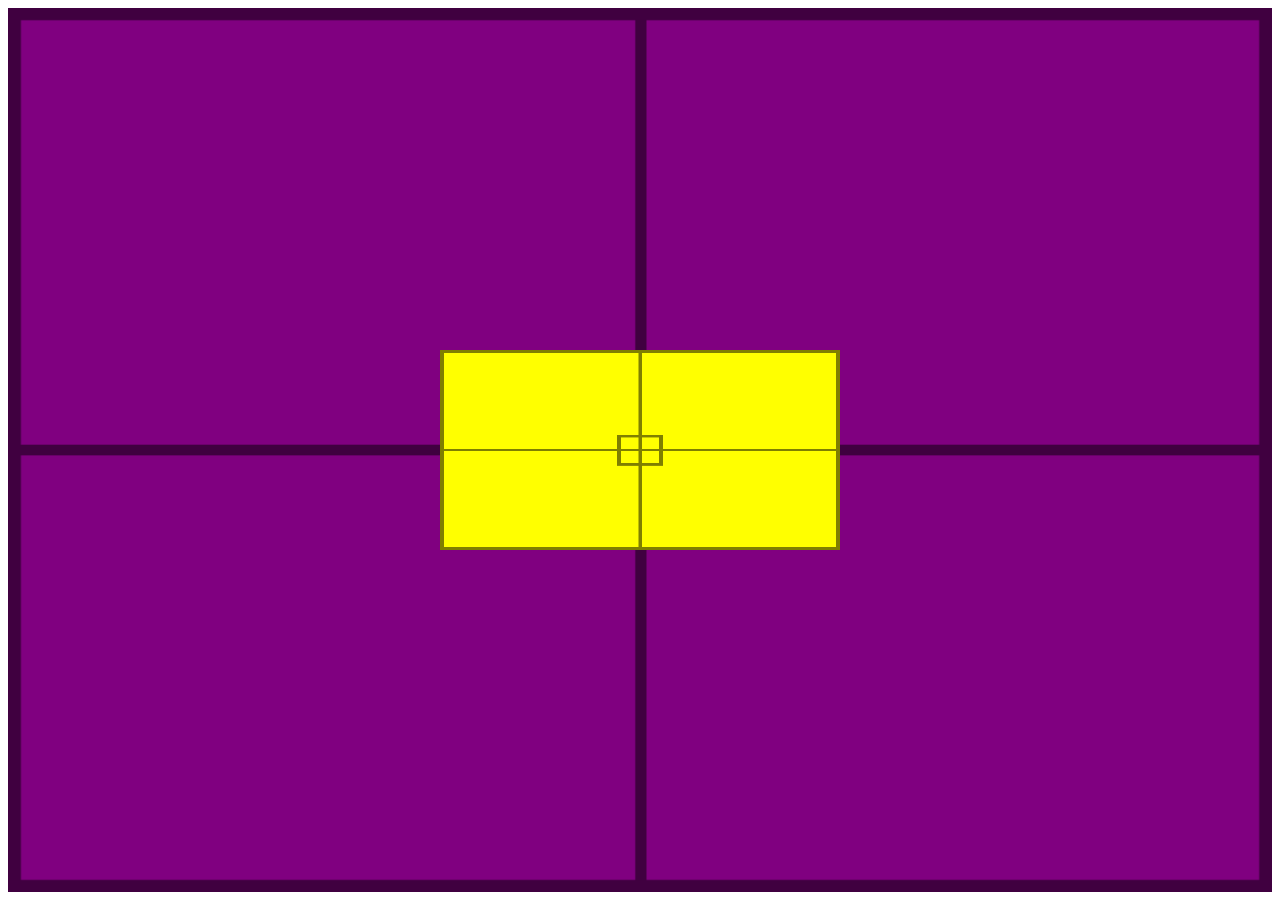
<file: Exercícios/ex022/fundo007.html>
<!DOCTYPE html>
<html lang="pt-br">
<head>
    <meta charset="UTF-8">
    <meta name="viewport" content="width=device-width, initial-scale=1.0">
    <title>Alinhamento vertical</title>
    <link rel="stylesheet" href="css/style.css">
</head>
<body class="teste7">
    <section id="container">
        <article id="conteudo">

        </article>
    </section>
</body>
</html>
</file>
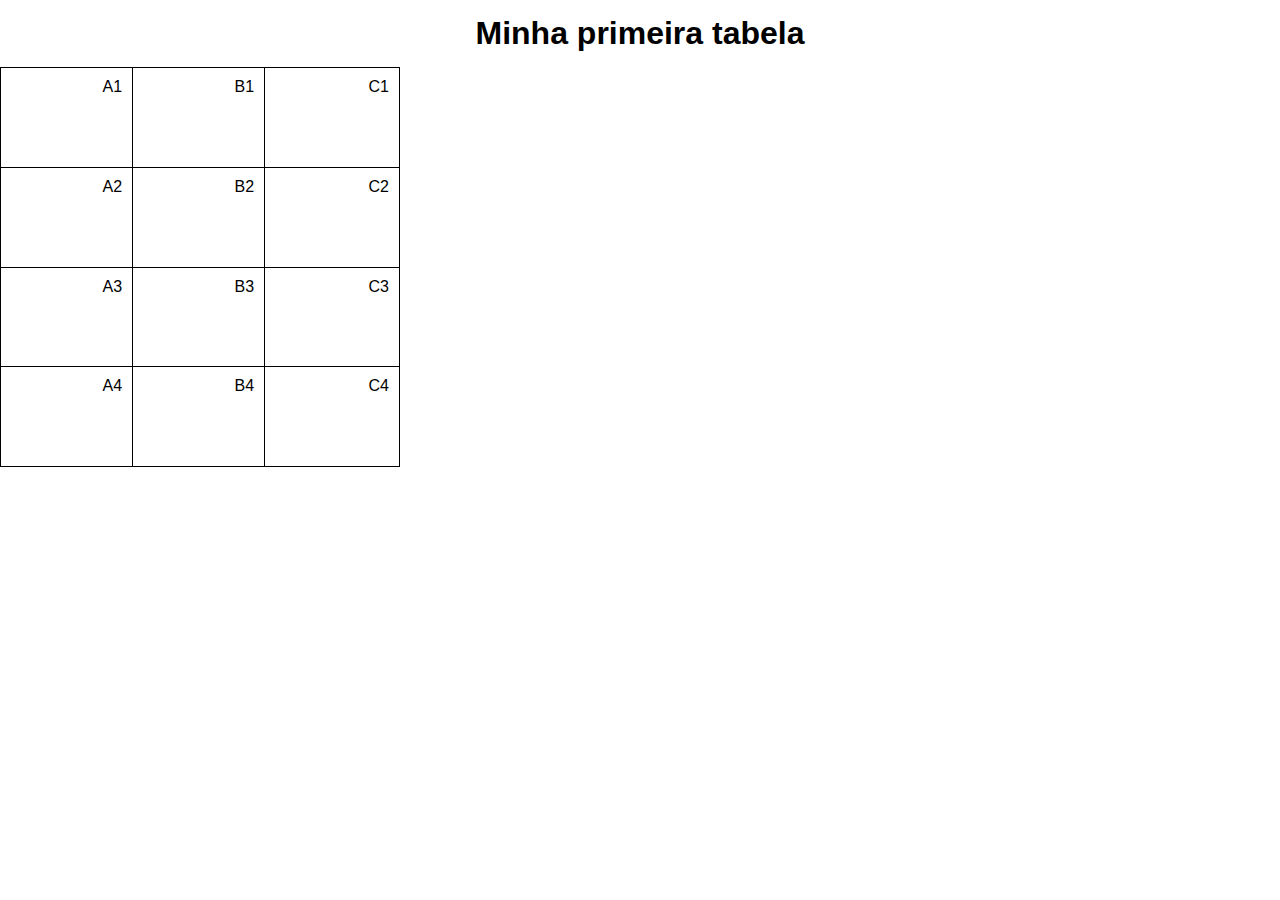
<file: Exercícios/ex023/tabela001.html>
<!DOCTYPE html>
<html lang="pt-br">
<head>
    <meta charset="UTF-8">
    <meta name="viewport" content="width=device-width, initial-scale=1.0">
    <title>Tabelas</title>
    <link rel="stylesheet" href="css/style.css">
</head>
<body>
    <h1>Minha primeira tabela</h1>
    <!-- HIERARQUIA DE TABELAS (simples)
         TABLE = tabela
         TABLE ROW = linha de tabela
         TABLE HEADER = cabeçalho de tabela
         TABLE DATA = dado de tabela-->
    <table>
        <tr> <!-- Primeira linha -->
            <td>A1</td>
            <td>B1</td>
            <td>C1</td>
        </tr>
        <tr><!-- Segunda linha -->
            <td>A2</td>
            <td>B2</td>
            <td>C2</td>
        </tr>
        <tr><!-- Terceira linha -->
            <td>A3</td>
            <td>B3</td>
            <td>C3</td>
        </tr>
        <tr><!-- Quarta linha -->
            <td>A4</td>
            <td>B4</td>
            <td>C4</td>
        </tr>
    </table>
</body>
</html>
</file>
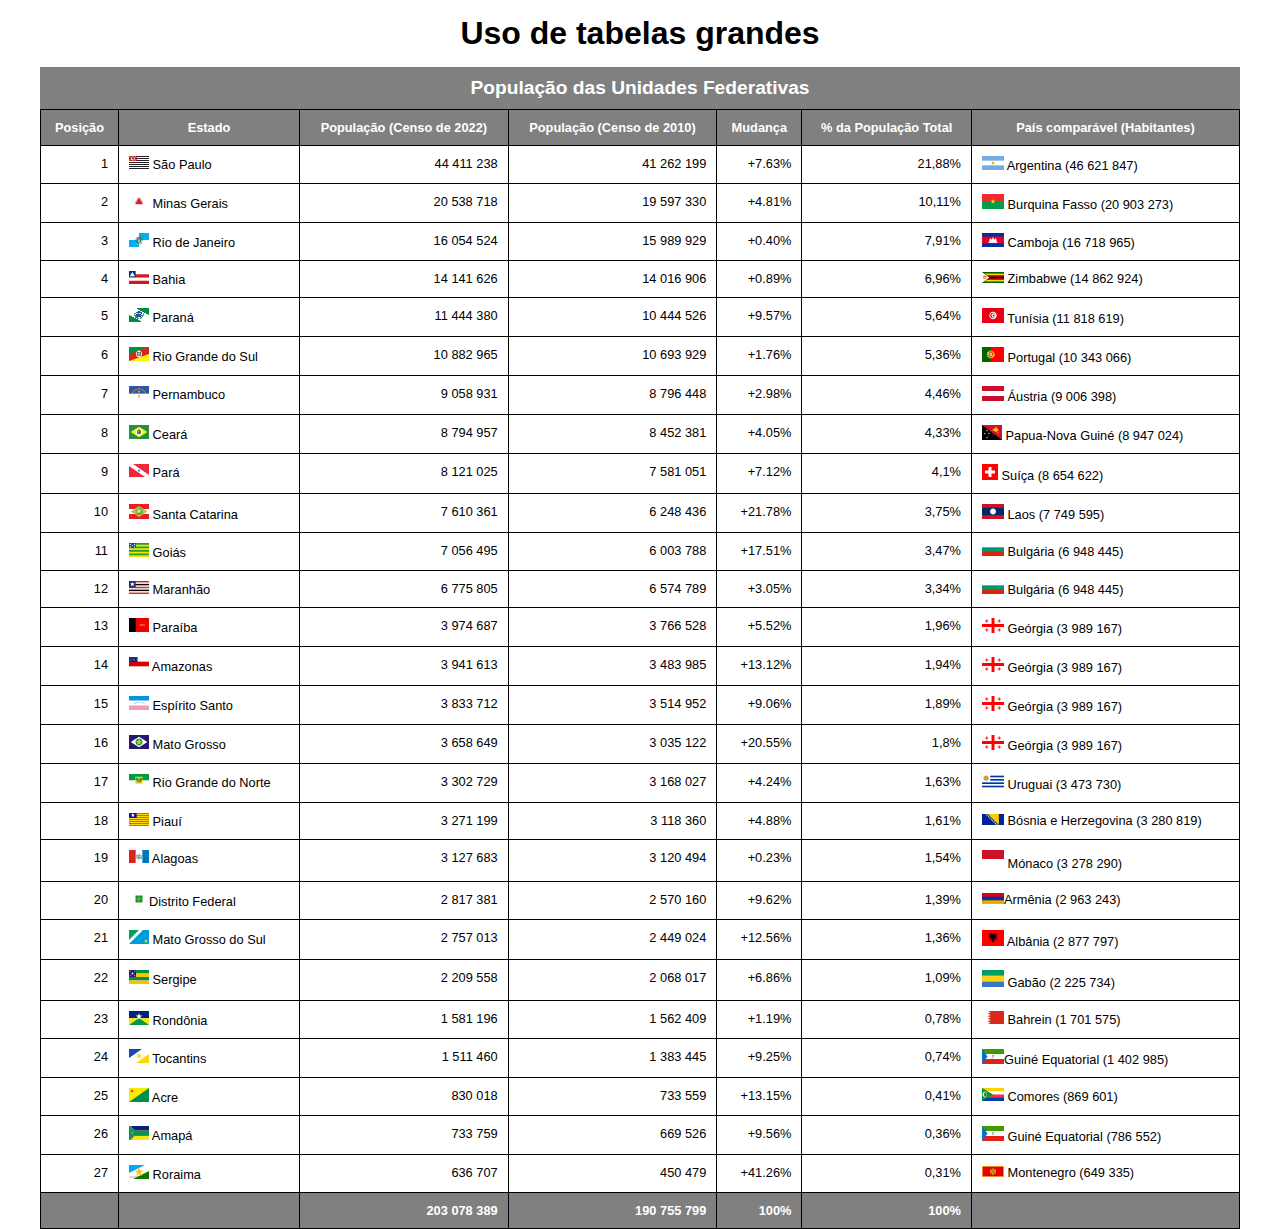
<file: Exercícios/ex023/tabela002.html>
<!DOCTYPE html>
<html lang="pt-br">
  <head>
    <meta charset="UTF-8" />
    <meta name="viewport" content="width=device-width, initial-scale=1.0" />
    <title>Tabelas</title>
    <link rel="stylesheet" href="css/style.css" />
  </head>
  <body>
    <h1>Uso de tabelas grandes</h1>
    <!-- ANATOMIA PARA TABELAS GRANDES
         TABLE
            THEAD
                TR, TD, TH
            TBODY
                TR, TD, TH
            TFOOT
                TR, TD, TH
            -->
    <table class="tabela002">
      <caption>População das Unidades Federativas</caption>
      <thead>
        <th scope="col">Posição</th>
        <th scope="col">Estado</th>
        <th scope="col">População (Censo de 2022)</th>
        <th scope="col">População (Censo de 2010)</th>
        <th scope="col">Mudança</th>
        <th scope="col">% da População Total</th>
        <th scope="col">País comparável (Habitantes)</th>
      </thead>
      <tbody>
        <tr>
          <td>1</td>
          <td class="img">
            <img src="imagem/1sp.png" alt="Bandeira do Estado de São Paulo" /> São Paulo
          </td>
          <td>44 411 238</td>
          <td>41 262 199</td>
          <td>+7.63%</td>
          <td>21,88%</td>
          <td class="img">
            <img src="imagem/argentina.png" alt="Bandeira do País da Argentina" /> Argentina (46 621 847)
          </td>
        </tr>
        <tr>
          <td>2</td>
          <td class="img">
            <img src="imagem/2mg.png" alt="Bandeira do Estado de Minas Gerais" /> Minas Gerais
          </td>
          <td>20 538 718</td>
          <td>19 597 330</td>
          <td>+4.81%</td>
          <td>10,11%</td>
          <td class="img">
            <img src="imagem/burquinafasso.png" alt="Bandeira do País Burquina Fasso" /> Burquina Fasso (20 903 273)
          </td>
        </tr>
        <tr>
          <td>3</td>
          <td class="img">
            <img src="imagem/3rj.png" alt="Bandeira Estado do Rio de Janeiro" /> Rio de Janeiro
          </td>
          <td>16 054 524</td>
          <td>15 989 929</td>
          <td>+0.40%</td>
          <td>7,91%</td>
          <td class="img">
            <img src="imagem/camboja.png" alt="Bandeira do País da Camboja" /> Camboja (16 718 965)
          </td>
        </tr>
        <tr>
          <td>4</td>
          <td class="img">
            <img src="imagem/4ba.png" alt="Bandeira do Estado da Bahia" /> Bahia
          </td>
          <td>14 141 626</td>
          <td>14 016 906</td>
          <td>+0.89%</td>
          <td>6,96%</td>
          <td class="img">
            <img src="imagem/zimbabwe.png" alt="Bandeira do País Zimbabwe" /> Zimbabwe (14 862 924)
          </td>
        </tr>
        <tr>
          <td>5</td>
          <td class="img">
            <img src="imagem/5pr.png" alt="Bandeira do Estado do Paraná" /> Paraná
          </td>
          <td>11 444 380</td>
          <td>10 444 526</td>
          <td>+9.57%</td>
          <td>5,64%</td>
          <td class="img">
            <img src="imagem/tunisia.png" alt="Bandeira do País da Tunísia" /> Tunísia (11 818 619)
          </td>
        </tr>
        <tr>
          <td>6</td>
          <td class="img">
            <img src="imagem/6ms.png" alt="Bandeira do Estado do Rio Grande do Sul" /> Rio Grande do Sul
          </td>
          <td>10 882 965</td>
          <td>10 693 929</td>
          <td>+1.76%</td>
          <td>5,36%</td>
          <td class="img">
            <img src="imagem/portugal.png" alt="Bandeira do País Portugal" /> Portugal (10 343 066)
          </td>
        </tr>
        <tr>
          <td>7</td>
          <td class="img">
            <img src="imagem/7pe.png" alt="Bandeira do Estado do Pernambuco" /> Pernambuco
          </td>
          <td>9 058 931</td>
          <td>8 796 448</td>
          <td>+2.98%</td>
          <td>4,46%</td>
          <td class="img">
            <img src="imagem/autria.png" alt="Bandeira do País da Áustria" /> Áustria (9 006 398)
          </td>
        </tr>
        <tr>
          <td>8</td>
          <td class="img">
            <img src="imagem/8ce.png" alt="Bandeira do Estado do Ceará" /> Ceará
          </td>
          <td>8 794 957</td>
          <td>8 452 381</td>
          <td>+4.05%</td>
          <td>4,33%</td>
          <td class="img">
            <img src="imagem/papuanovaguine.png" alt="Bandeira do País do Papua-Nova Guiné" /> Papua-Nova Guiné (8 947 024)
          </td>
        </tr>
        <tr>
          <td>9</td>
          <td class="img">
            <img src="imagem/9pa.png" alt="Bandeira do Estado do Pará" /> Pará
          </td>
          <td>8 121 025</td>
          <td>7 581 051</td>
          <td>+7.12%</td>
          <td>4,1%</td>
          <td class="img">
            <img src="imagem/suica.png" alt="Bandeira do País da Suíça" /> Suíça (8 654 622)
          </td>
        </tr>
        <tr>
          <td>10</td>
          <td class="img">
            <img src="imagem/10sc.png" alt="Bandeira do Estado de Santa Catarina" /> Santa Catarina
          </td>
          <td>7 610 361</td>
          <td>6 248 436</td>
          <td>+21.78%</td>
          <td>3,75%</td>
          <td class="img">
            <img src="imagem/laos.png" alt="Bandeira País de Laos" /> Laos (7 749 595)
          </td>
        </tr>
        <tr>
          <td>11</td>
          <td class="img">
            <img src="imagem/11go.png" alt="Bandeira do Estado de Goiás" /> Goiás
          </td>
          <td>7 056 495</td>
          <td>6 003 788</td>
          <td>+17.51%</td>
          <td>3,47%</td>
          <td class="img">
            <img src="imagem/bulgaria.png" alt="Bandeira do País da Bulgária" /> Bulgária (6 948 445)
          </td>
        </tr>
        <tr>
          <td>12</td>
          <td class="img">
            <img src="imagem/12ma.png" alt="Bandeira do Estado do Maranhão" /> Maranhão
          </td>
          <td>6 775 805</td>
          <td>6 574 789</td>
          <td>+3.05%</td>
          <td>3,34%</td>
          <td class="img">
            <img src="imagem/bulgaria.png" alt="Bandeira do País da Bulgária" /> Bulgária (6 948 445)
          </td>
        </tr>
        <tr>
          <td>13</td>
          <td class="img">
            <img src="imagem/13pb.png" alt="Bandeira do Estado do Paraíba" /> Paraíba
          </td>
          <td>3 974 687</td>
          <td>3 766 528</td>
          <td>+5.52%</td>
          <td>1,96%</td>
          <td class="img">
            <img src="imagem/georgia.png" alt="Bandeira do País da Geórgia" /> Geórgia (3 989 167)
          </td>
        </tr>
        <tr>
          <td>14</td>
          <td class="img">
            <img src="imagem/14am.png" alt="Bandeira Estado do Amazonas" /> Amazonas
          </td>
          <td>3 941 613</td>
          <td>3 483 985</td>
          <td>+13.12%</td>
          <td>1,94%</td>
          <td class="img">
            <img src="imagem/georgia.png" alt="Bandeira do País da Geórgia" /> Geórgia (3 989 167)
          </td>
        </tr>
        <tr>
          <td>15</td>
          <td class="img">
            <img src="imagem/15es.png" alt="Bandeira do Estado do Espírito Santo" /> Espírito Santo
          </td>
          <td>3 833 712</td>
          <td>3 514 952</td>
          <td>+9.06%</td>
          <td>1,89%</td>
          <td class="img">
            <img src="imagem/georgia.png" alt="Bandeira do País da Geórgia" /> Geórgia (3 989 167)
          </td>
        </tr>
        <tr>
          <td>16</td>
          <td class="img">
            <img src="imagem/16mt.png" alt="Bandeira do Estado de Mato Grosso" /> Mato Grosso
          </td>
          <td>3 658 649</td>
          <td>3 035 122</td>
          <td>+20.55%</td>
          <td>1,8%</td>
          <td class="img">
            <img src="imagem/georgia.png" alt="Bandeira do País da Geórgia" /> Geórgia (3 989 167)
          </td>
        </tr>
        <tr>
          <td>17</td>
          <td class="img">
            <img src="imagem/17rn.png" alt="Bandeira do Estado do Gio Grande do Norte" /> Rio Grande do Norte
          </td>
          <td>3 302 729</td>
          <td>3 168 027</td>
          <td>+4.24%</td>
          <td>1,63%</td>
          <td class="img">
            <img src="imagem/uruguai.png" alt="Bandeira do País do Uruguai" /> Uruguai (3 473 730)
          </td>
        </tr>
        <tr>
          <td>18</td>
          <td class="img">
            <img src="imagem/18pi.png" alt="Bandeira do Estado do Piauí" /> Piauí
          </td>
          <td>3 271 199</td>
          <td>3 118 360</td>
          <td>+4.88%</td>
          <td>1,61%</td>
          <td class="img">
            <img src="imagem/bosniaeherzegovina.png" alt="Bandeira do País da Bósnia e Herzegovina" /> Bósnia e Herzegovina (3 280 819)
          </td>
        </tr>
        <tr>
          <td>19</td>
          <td class="img">
            <img src="imagem/19al.png" alt="Bandeira do Estado de Alagoas" /> Alagoas
          </td>
          <td>3 127 683</td>
          <td>3 120 494</td>
          <td>+0.23%</td>
          <td>1,54%</td>
          <td class="img">
            <img src="imagem/monaco.png" alt="Bandeira do País de Mónaco" /> Mónaco (3 278 290)
          </td>
        </tr>
        <tr>
          <td>20</td>
          <td class="img">
            <img src="imagem/20df.png" alt="Bandeira do Estado do Distrito Federal" />Distrito Federal
          </td>
          <td>2 817 381</td>
          <td>2 570 160</td>
          <td>+9.62%</td>
          <td>1,39%</td>
          <td class="img">
            <img src="imagem/armenia.png" alt="Bandeira do País da Armênia" />Armênia (2 963 243)
          </td>
        </tr>
        <tr>
          <td>21</td>
          <td class="img">
            <img src="imagem/21ms.png" alt="Bandeira do Estado do Mato Grosso do Sul" /> Mato Grosso do Sul
          </td>
          <td>2 757 013</td>
          <td>2 449 024</td>
          <td>+12.56%</td>
          <td>1,36%</td>
          <td class="img">
            <img src="imagem/albania.png" alt="Bandeira do País da Albânia" /> Albânia (2 877 797)
          </td>
        </tr>
        <tr>
          <td>22</td>
          <td class="img">
            <img src="imagem/22se.png" alt="Bandeira do Estado de Sergipe" /> Sergipe
          </td>
          <td>2 209 558</td>
          <td>2 068 017</td>
          <td>+6.86%</td>
          <td>1,09%</td>
          <td class="img">
            <img src="imagem/gabao.png" alt="Bandeira do País do Gabão" /> Gabão
            (2 225 734)
          </td>
        </tr>
        <tr>
          <td>23</td>
          <td class="img">
            <img src="imagem/23ro.png" alt="Bandeira do Estado de Rondônia" /> Rondônia
          </td>
          <td>1 581 196</td>
          <td>1 562 409</td>
          <td>+1.19%</td>
          <td>0,78%</td>
          <td class="img">
            <img src="imagem/bahrein.png" alt="Bandeira do País do Bahrein" /> Bahrein (1 701 575)
          </td>
        </tr>
        <tr>
          <td>24</td>
          <td class="img">
            <img src="imagem/24to.png" alt="Bandeira do Estado de Tocantins" /> Tocantins
          </td>
          <td>1 511 460</td>
          <td>1 383 445</td>
          <td>+9.25%</td>
          <td>0,74%</td>
          <td class="img">
            <img src="imagem/guineequatorial.png" alt="Bandeira do País do Guiné Equatorial"/>Guiné Equatorial (1 402 985)
          </td>
        </tr>
        <tr>
          <td>25</td>
          <td class="img">
            <img src="imagem/25ac.png" alt="Bandeira do Estado do Acre" /> Acre
          </td>
          <td>830 018</td>
          <td>733 559</td>
          <td>+13.15%</td>
          <td>0,41%</td>
          <td class="img">
            <img src="imagem/comores.png" alt="Bandeira do País do Comores" /> Comores (869 601)
          </td>
        </tr>
        <tr>
          <td>26</td>
          <td class="img">
            <img src="imagem/26ap.png" alt="Bandeira do Estado do Amapá" /> Amapá
          </td>
          <td>733 759</td>
          <td>669 526</td>
          <td>+9.56%</td>
          <td>0,36%</td>
          <td class="img">
            <img src="imagem/guineequatorial.png" alt="Bandeira do País do Guiné Equatorial"/> Guiné Equatorial (786 552)
          </td>
        </tr>
        <tr>
          <td>27</td>
          <td class="img">
            <img src="imagem/27rr.png" alt="Bandeira do Estado de Roraima" /> Roraima
          </td>
          <td>636 707</td>
          <td>450 479</td>
          <td>+41.26%</td>
          <td>0,31%</td>
          <td class="img">
            <img src="imagem/montenegro.png" alt="Bandeira do País de Montenegro"/> Montenegro (649 335)
          </td>
        </tr>
      </tbody>
      <tfoot>
        <tr>
          <th scope="col"></th>
          <td></td>
          <td><strong>203 078 389</strong></td>
          <td><strong>190 755 799</strong></td>
          <td><strong>100%</strong></td>
          <td><strong>100%</strong></td>
          <td></td>
        </tr>
      </tfoot>
    </table>
  </body>
</html>
</file>
<file: jesus/css/style.css>
@charset "UTF-8";
@import url('https://fonts.googleapis.com/css2?family=Kaushan+Script&family=Tangerine:wght@400;700&display=swap');
@font-face {
    font-family: 'logo';
    src: url('../fontes/idroid.otf') format('opentype');
    font-weight: normal;
}
* {
    box-sizing: border-box;
    margin: 0;
    padding: 0;
}
:root {
    --cor-fonte-branco: #ffffff;
    --cor-fonte-preta: #000000;
    --cor-font-clara: #181717; 
    --cor-de-fundo: #FFC0CB;
    --cor-do-menu: #e79fb1ea;
    --font-logo: 'Tangerine';
}
a {
    color: var(--cor-fonte-preta);
    text-decoration: none;
    font-family: sans-serif;
}
#logo {
    font-size: 2em;
    font-family: var(--font-logo);
    font-weight: bold;
}
#header {
    background: var(--cor-de-fundo);
    box-sizing: border-box;
    height: 100px;
    padding: 1rem;
    display: flex;
    align-items: center;
    justify-content: space-between;/* coloca uma espaçameto entre os elementos. */
}
#menu {
    display: flex;
    list-style: none;
    gap: .5rem;
}
#menu a {
    background: var(--cor-do-menu);
    color: var(--cor-fonte-branco);
    display: block;
    padding: 0.5rem;
    border-radius: 5px;
}
#menu a:hover {
    color: var(--cor-do-menu);
    border: solid 1px var(--cor-do-menu);
    background: var(--cor-fonte-branco);
}
#btn-mobile {
    display: none;
}
@media (max-width: 980px) {
    #btn-mobile {
        display: flex;
        padding: 0.5rem;
        font-size: 1em;
        border: 1px solid var(--cor-fonte-branco);
        border-radius: 5px;
        background: none;
        cursor: pointer;
        gap: .5rem;
    }
    #hamburger {
        display: block;
        color: var(--cor-fonte-branco);
        border-top: 2px solid;
        width: 20px;
    }
    #hamburger::after, #hamburger::before {
        position: relative;
        content: '';
        display: block;
        background: currentColor;
        transition: .3s;
        width: 20px;
        height: 2px;
        margin: 5px 0 0 0;
    }
    #nav.active #hamburger {
        border-top-color: transparent;
    }
    #nav.active #hamburger::before {
        transform: rotate(135deg);
    }
    #nav.active #hamburger::after {
        transform: rotate(-135deg);
        top: -7px;
    }
    #menu {
        display: block;
        position: absolute;
        background: var(--cor-de-fundo);
        display: block;
        transition: .6s;
        visibility: hidden;
        overflow-y: hidden;
        height: 0;
        width: 100%;
        top: 100px;
        right: 0;
        z-index: 1000;
    }
    #menu a {
        color: var(--cor-fonte-preta);
        background: var(--cor-de-fundo);
        border-bottom: 2px solid var(--cor-do-menu);
        padding: 1rem 0;
        margin: 0 1rem;
    }
    #nav.active #menu {
        visibility: visible;
        overflow-y: auto;
        height: calc(100vh - 100px);
    }
}
/* Início do destaques */
.destaque {
    display: flex;
    justify-content: center;
    align-items: center;
    min-height: 50vh;
    background-color: var(--cor-de-fundo);
    padding: 10px;
}
.destaque section {
    padding: 5px;
}
.produtos .imagem {
    width: 140px;
    height: 140px;
    border-radius: 50%;
}
.produtos .imagem img {
    width: 100%;
    height: 100%;
    object-fit: cover;
    border-radius: 50%;
}
.produtos {
    position: relative;
    background-color: var(--cor-fonte-preta);
    border: 3px solid #0ef;
    border-radius: 20px;
    width: 280px;
}
.produtos .produtos-conteiner {
    position: relative;
    display: flex;
    align-items: center;
    flex-direction: column;
    padding: 30px;
}
.produtos .midia-social {
    position: absolute;
    top: 10px;
    right: 20px;
    display: flex;
    flex-direction: column;
    align-items: center;
}
.produtos .midia-social i {
    color: var(--cor-fonte-branco);
    margin-top: 10px;
    cursor: pointer;
    transition: .3s;
}
.produtos .midia-social i:hover {
    color: #0ef;
}
.produtos .nome-produto {
    display: flex;
    align-items: center;
    flex-direction: column;
    margin-top: 10px;
    color: var(--cor-fonte-branco);
}
.nome-produto .nome {
    font-size: 1em;
    font-weight: 600;
}
.nome-produto .terco {
    font-size: 1.5em;
    font-weight: 500;
}
.produtos .avaliacao {
    display: flex;
    align-items: center;
    margin-top: 18px;
}
.produtos .avaliacao i {
    font-size: 1.5em;
    color: #0ef;
    margin: 0 2px;
}
.produtos .botao {
    display: flex;
    justify-content: space-around;
    width: 110%;
    margin-top: 20px;
}
.produtos .botao button {
    background: #0ef;
    border: none;
    color: var(--cor-fonte-preta);
    font-weight: 600;
    padding: 8px 22px;
    border-radius: 5px;
    font-size: 1em;
    cursor: pointer;
    transition: .3s;
}
.produtos .botao button:hover {
    background: var(--cor-fonte-branco);
}
</file>
<file: desafios/d012/estilo/syle.css>
@charset "UTF-8";
@import url('https://fonts.googlepis.com/css2?family=Passion+One:wght@400;700;900&display=swap');
@import url('https://fonts.googlepis.com/css2?family=Sriracha&display=swap');
* {
    margin: 0;
    padding: 0;
    font-size: 1em;
}
:root {
    --dark-gray: #A9A9A9;
    --black: #000000;
    --white: #ffffff;
    --font1: Verdana, Geneva, Tahoma, sans-serif;
    --font2: 'Passion One', cursive;
    --font3: 'Sriracha', cursive;
}
html, body {
    font-family: var(--font1);
    min-height: 100vh;
    background-color: var(--dark-gray);
}
header {
    background-color: var(--black);
    color: var(--white);
    text-align: center;
}
header > h1 {
    font-family: var(--font2);
    font-variant: small-caps;
    font-size: 4vw;
    padding: 50px 0 0 0;
}
header > p {
    padding: 0 0 50px 0;
}
header a, footer a {
    color: var(--white);
    text-decoration: none;
    font-weight: bolder;
}
header a:hover footer a:hover {
    text-decoration: underline;
}
section {
    font-family: var(--font3);
    font-size: 3.5vw;
    line-height: 2em;
    padding: 10vh 0 10vh 30px;
}
section > p {
    padding: 0 0 2em 0;
}
section.normal {
    background-color: var(--white);
    color: var(--black);
}
section.imagem {
    background-color: rgb(51, 51, 51);
    color: var(--white);
    box-shadow: inset 6px 6px 13px 0 rgba(0, 0, 0, 0.473);
    background-size: cover;
    background-attachment: fixed;
}
section.imagem > p {
    background-color: rgba(0, 0, 0, 0.514);
    display: inline-block;
    padding: 5px;
    text-shadow: 1px 1px 0 var(--black);
}
section#img01 {
    background-image: url('../imagens/background001.jpg');
    background-position: right center;
}
section#img02 {
    background-image: url('../imagens/background002.jpg');
}
footer {
    background-color: var(--black);
    color: var(--white);
    text-align: center;
    padding: 10px;
}
</file>
<file: amagiadobiscuit/estilo/style.css>
@charset "UTF-8";
@import url('https://fonts.googleapis.com/css2?family=Bebas+Neue&displaay=swap');
@font-face {
    font-family: 'Android';
    src: url('../fontes/idroid.otf') format('opentype');
    font-weight: normal;
}
* {
    margin: 0;
    padding: 0;
}
:root {
    --branco: #ffffff;
    --cor0: #ebe5c5;
    --cor1: #acebc8;
    --cor2: #83e1ad;
    --cor3: #3ddc84;
    --cor4: #1a5c37;
    --cor5: #063d1e;

    --fonte-padrao: Arial, Verdana, Helvetica, sans-serif;
    --fonte-destaque: 'Bebas Neue', cursive;
    --fonte-android: 'Android', cursive;
}
body {
    background-color: var(--cor0);
    font-family: var(--fonte-padrao);
}
a.externo::after {
    content: '\1F517';
}
header {
    background-image: linear-gradient(to bottom, var(--cor3), var(--cor5));
    text-align: center;
    min-height: 150px;
    padding-top: 40px;
}
header > h1 {
    color: var(--branco);
    font-family: var(--fonte-destaque);
    font-weight: normal;
    font-size: 3em;
    text-shadow: 2px 2px 0 rgba(0, 0, 0, 0.267);
    margin-bottom: 20px;
}
header > p {
    font-family: var(--fonte-padrao);
    color: var(--branco);
    font-size: 1.2em;
    width: 500px;
    margin: 0 auto 20px auto;
    padding: 10px 10px 0 0;
    text-shadow: 2px 2px 0 rgba(0, 0, 0, 0.315);
}
nav {
    background-color: var(--cor5);
    padding: 10px;
    box-shadow: 0 7px 7px rgba(0, 0, 0, 0.363);
}
nav > a {
    color: var(--cor1);
    padding: 10px;
    text-decoration: none;
    font-weight: bold;
    transition-duration: .5s;
}
nav > a:hover {
    background-color: var(--cor4);
    color: var(--cor5);
    border-radius: 5px;
}
main {
    min-width: 300px;
    max-width: 1000px;
    padding: 20px;
    border-radius: 0 0 10px 10px;
    margin: 0 auto 30px auto;
    background-color: var(--branco);
    box-shadow: 0 0 10px rgba(0, 0, 0, 0.418);
}
main h1 {
    font-family: var(--fonte-android);
    font-weight: normal;
    font-size: 1.8em;
    color: var(--cor5);
}
main h2 {
    font-family: var(--fonte-android);
    font-weight: normal;
    font-size: 1.3em;
    text-indent: 8px;
    color: var(--cor4);
    background-image: linear-gradient(to right, var(--cor1), transparent);
}
main p {
    text-align: justify;
    text-indent: 30px;
    font-size: 1em;
    line-height: 2em;
    margin: 15px 0;
}
main strong {
    font-weight: bolder;
    color: var(--cor4);
}
main a {
    text-decoration: none;
    font-weight: bold;
    color: var(--cor5);
    background-color: var(--cor2);
    padding: 2px 6px;
}
main a:hover {
    text-decoration: underline;
    color: var(--cor4);
}
main img {
    width: 100%;
}
main img.pequena {
    max-width: 350px;
    display: block;
    margin: auto;
}
div.video {
    background-color: var(--cor5);
    margin: 0 -20px 30px -20px;
    padding: 20px;
    position: relative;
    padding-bottom: 58%;
}
div.video > iframe {
    position: absolute;
    top: 5%;
    left: 5%;
    width: 90%;
    height: 90%;
}
aside {
    background-color: var(--cor1);
    padding: 10px;
    border-radius: 10px;
    box-shadow: 3px 3px 8px rgba(0, 0, 0, 0.281);
}
aside > h3 {
    background-color: var(--cor4);
    color: var(--branco);
    padding: 10px;
    margin: -10px -10px 0 -10px;
    border-radius: 10px 10px 0 0;
}
aside > ul {
    list-style-position: inside;
    list-style-type: '\2714\00A0\00A0';
    columns: 2;
}
footer {
    background-color: var(--cor5);
    color: var(--branco);
    text-align: center;
    font-size: 0.8em;
    padding: 5px;
}
footer > p > a {
    font-weight: bolder;
    text-decoration: none;
    color: var(--branco);
}
footer a:hover {
    text-decoration: underline;
    color: var(--cor1);
}
</file>
<file: Exercícios/ex022/css/style.css>
@charset "UTF-8";
:root {
    --branco: #FFFFFF;
    --preto: #000000;
    --cinza-claro: lightgray;
    --azul-escuro: darkblue;
    --azul: skyblue;
    --rosa: purple;
    --amarelo: yellow;
}
body {
    /*background-image: url(../imagens/wallpaper001.jpg);*/
    text-align: center;
}
div.quadrado {
    border: 2px solid var(--preto);
    background-color: var(--cinza-claro);
    border-radius: 10px;
    width: 300px;
    height: 300px;
    display: inline-block;
}
div#q1 {
    background-color: var(--azul);
}
div#q2 {
    background-image: linear-gradient(to bottom, var(--preto), var(--cinza-claro), var(--azul));
}
div#q3 {
    background-image: url('../imagens/pattern003.png');
}
/* início do exercício 2 */
body.teste2 {
    background-image: url('https://gustavoguanabara.github.io/html-css/imagens/mascote.png');
    background-size: 100px 100px;
    background-repeat: repeat-y;
}
/* início do exercício 3 */
div.bloco {
    background-image: url('../imagens/wallpaper003.jpg');
    height: 200px;
    border: 1px solid var(--preto);
    border-radius: 20px;
    margin: 10px;
}
div#qu1 {
    background-position: left top;
}
div#qu2 {
    background-position: left center;
}
div#qu3 {
    background-position: right bottom;
}
/* exercício 006 */
body.teste {
    background-image: url('https://gustavoguanabara.github.io/html-css/imagens/mascote.png');
    background-size: 100px 100px;
    height: 98vh;
    border: 1px dashed var(--preto);
    background-repeat: no-repeat;
    background-position: right center;
}
/* exercício 005 */
body.teste1 {
    height: 98vh;
    background-image: url('../imagens/wallpaper003.jpg');
    background-position: center center;
}
/*exercício 006 */
body.teste6 {
    /*background-color: var(--preto);
    background-image: url('../imagens/wallpaper002.jpg');
    background-repeat: no-repeat;
    background-position: center center;
    background-size: cover;
    background-attachment: fixed;
    /* Shorthand - background 
    Color > image > position > repeat > [size não entra na shorthand] */
    background: var(--preto) url('../imagens/wallpaper002.jpg') center center no-repeat fixed;
    background-size: cover;
}
main {
    background-color: var(--branco);
    max-width: 400px;
    padding: 10px;
    text-align: justify;
    margin: auto;
    border: 1px solid var(--azul-escuro);
    border-radius: 15px;
}
/* início do exercício 07 */
section#container {
    background-image: url('../imagens/target001.png');
    background-size: 100% 100%;

    position: relative;
    height: 96vh;
    padding: 10px;
    background-color: var(--rosa);
}
article#conteudo {
    background-image: url('../imagens/target001.png');
    background-size: 100% 100%;
    position: absolute;
    height: 200px;
    width: 400px;
    background-color: var(--amarelo);
    left: 50%;
    top: 50%;
    transform: translate(-50%, -50%);
}
</file>
<file: Exercícios/ex023/css/style.css>
@charset "UTF-8";
:root {
    --branco: #ffffff;
    --preto: #000000;
    --gray: #808080;
    --amarelo: #ffff00;
}
* {
    margin: 0;
    padding: 0;
}
body {
    font-family: Arial, Helvetica, sans-serif;
}
table {
    height: 400px;
    width: 400px;
    border-collapse: collapse;
}
td {
    border: 1px solid var(--preto);
    padding: 8px;
    text-align: center;
    vertical-align: top;
}/* fim do exercício um */
h1 {
    text-align: center;
    margin: 10px;
    padding: 5px;
}
.tabela002 {
    margin: auto;
    width: 1200px;
    font-size: .8em;
}
td.img {
    text-align: left;
}
td, th {
    border: 1px solid var(--preto);
    padding: 10px;
}
td {
    text-align: right;
}
thead {
    background-color: var(--gray);
    color: var(--branco);
}
tfoot {
    background-color: var(--gray);
    color: var(--branco);
}
.tabela002 caption {
    font-size: 1.5em;
    font-weight: bold;
    background-color: var(--gray);
    color: var(--branco);
    padding: 10px;
}
</file>
